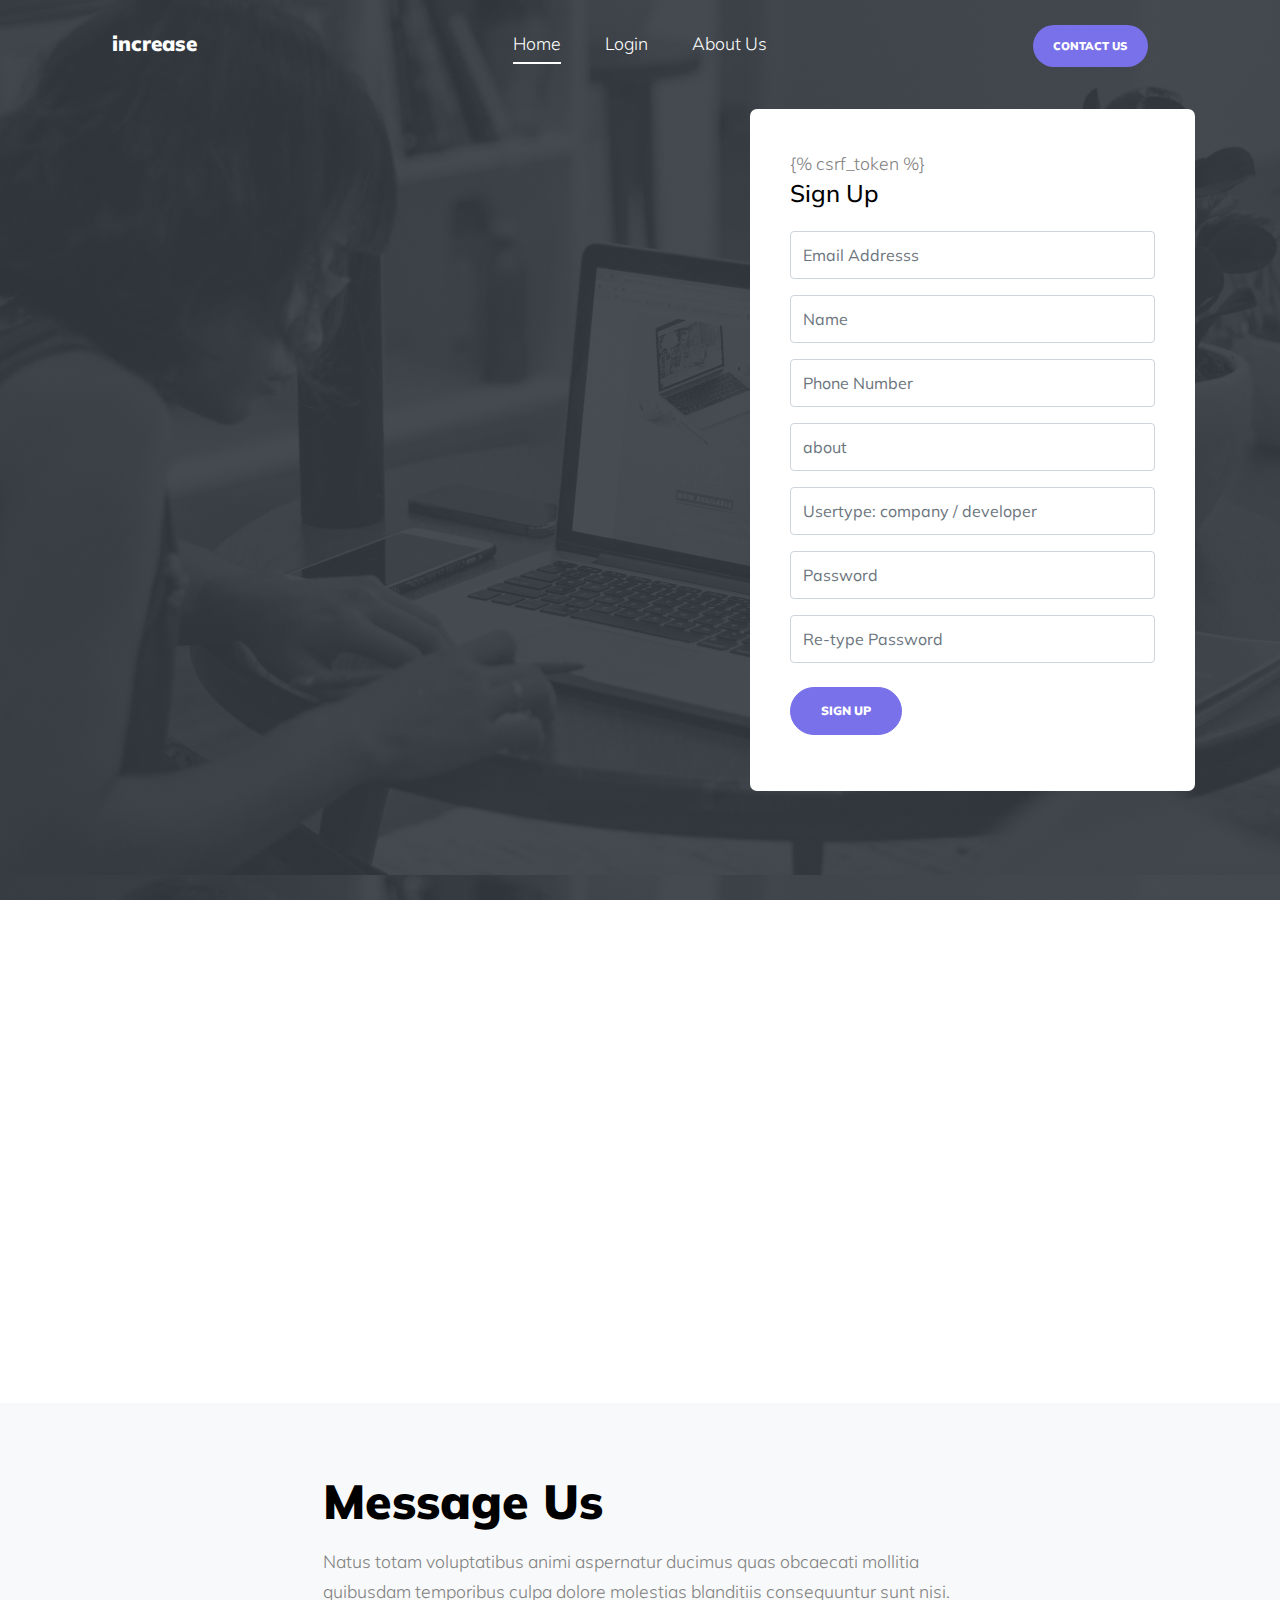
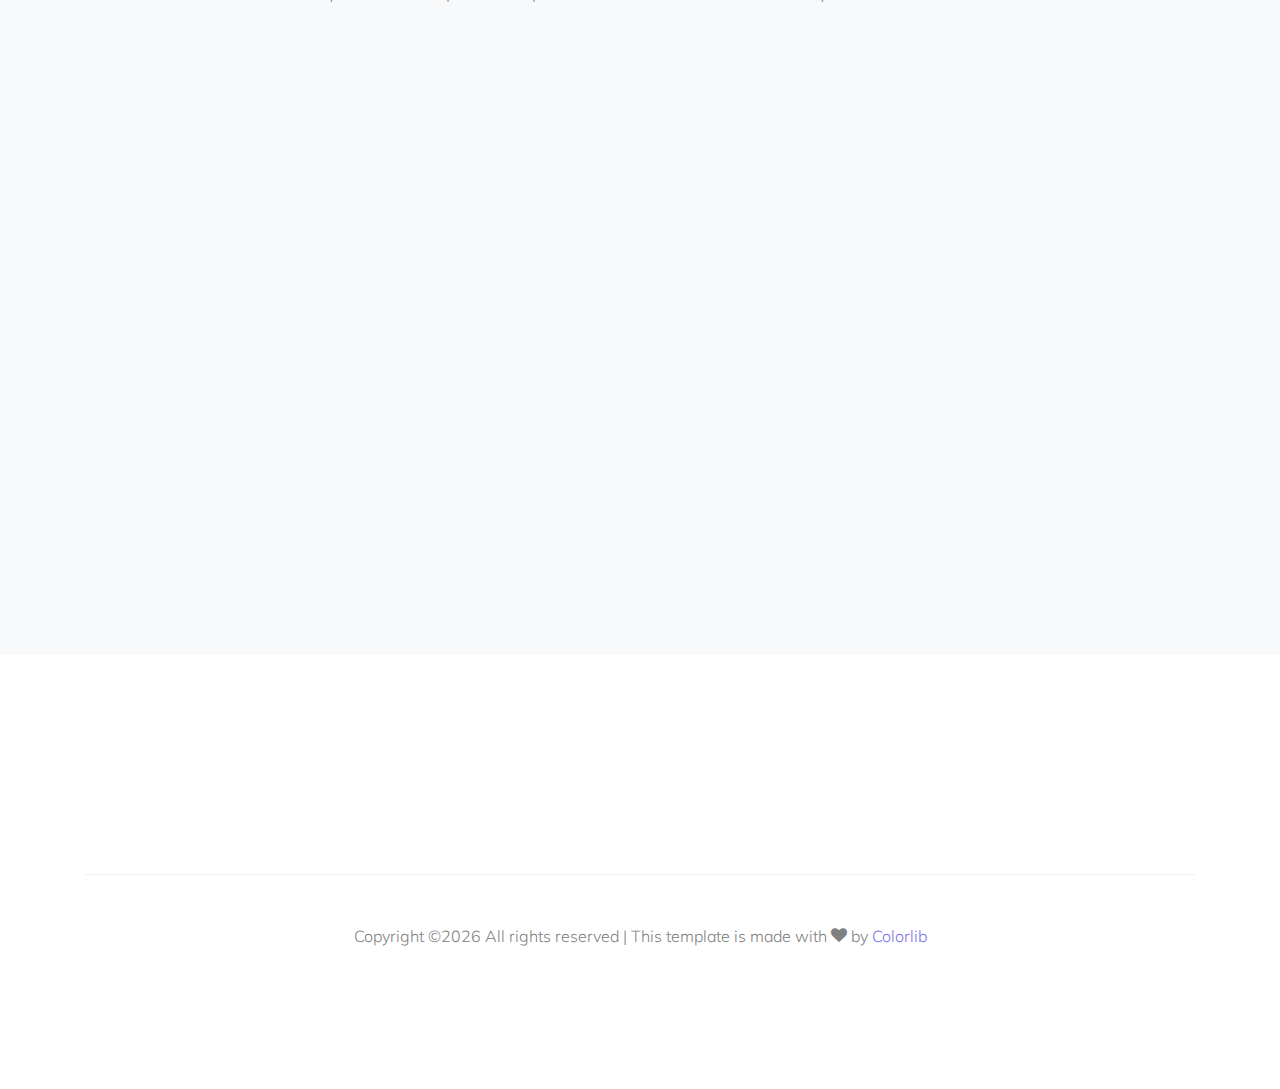
<file: app/templates/index.html>
<!DOCTYPE html>
<html lang="en">
  <head>
    <title>Home</title>
    <meta charset="utf-8">
    <meta name="viewport" content="width=device-width, initial-scale=1, shrink-to-fit=no">
    <link href="https://fonts.googleapis.com/css?family=Muli:300,400,700,900" rel="stylesheet">
    <link rel="stylesheet" href="../static/fonts/icomoon/style.css">
    <link rel="stylesheet" href="../static/css/bootstrap.min.css">
    <link rel="stylesheet" href="../static/css/jquery-ui.css">
    <link rel="stylesheet" href="../static/css/owl.carousel.min.css">
    <link rel="stylesheet" href="../static/css/owl.theme.default.min.css">
    <link rel="stylesheet" href="../static/css/owl.theme.default.min.css">
    <link rel="stylesheet" href="../static/css/jquery.fancybox.min.css">
    <link rel="stylesheet" href="../static/css/bootstrap-datepicker.css">
    <link rel="stylesheet" href="../static/fonts/flaticon/font/flaticon.css">
    <link rel="stylesheet" href="../static/css/aos.css">
    <link rel="stylesheet" href="../static/css/style.css">
  </head>
  <body data-spy="scroll" data-target=".site-navbar-target" data-offset="300">
  
  <div class="site-wrap">

    <div class="site-mobile-menu site-navbar-target">
      <div class="site-mobile-menu-header">
        <div class="site-mobile-menu-close mt-3">
          <span class="icon-close2 js-menu-toggle"></span>
        </div>
      </div>
      <div class="site-mobile-menu-body"></div>
    </div>
   
    
    <header class="site-navbar py-4 js-sticky-header site-navbar-target" role="banner">
      
      <div class="container-fluid">
        <div class="d-flex align-items-center">
          <div class="site-logo mr-auto w-25"><a href="../index">increase</a></div>

          <div class="mx-auto text-center">
            <nav class="site-navigation position-relative text-right" role="navigation">
              <ul class="site-menu main-menu js-clone-nav mx-auto d-none d-lg-block  m-0 p-0">
                <li><a href="#home-section" class="nav-link">Home</a></li>
                <li><a href="../login" class="nav-link">Login</a></li>
                <li><a href="#about-section" class="nav-link">About Us</a></li>
              </ul>
            </nav>
          </div>

          <div class="ml-auto w-25">
            <nav class="site-navigation position-relative text-right" role="navigation">
              <ul class="site-menu main-menu site-menu-dark js-clone-nav mr-auto d-none d-lg-block m-0 p-0">
                <li class="cta"><a href="#contact-section" class="nav-link"><span>Contact Us</span></a></li>
              </ul>
            </nav>
            <a href="#" class="d-inline-block d-lg-none site-menu-toggle js-menu-toggle text-black float-right"><span class="icon-menu h3"></span></a>
          </div>
        </div>
      </div>
      
    </header>

    <div class="intro-section" id="home-section">
      
      <div class="slide-1" style="background-image: url('../static/images/hero_1.jpg');" data-stellar-background-ratio="0.5">
        <div class="container">
          <div class="row align-items-center">
            <div class="col-12">
              <div class="row align-items-center">

                <div class="col-lg-5 ml-auto" data-aos="fade-up" data-aos-delay="500">
                  <form action="../signup/" method="post" class="form-box">
                    {% csrf_token %}
                    <h3 class="h4 text-black mb-4">Sign Up</h3>
                    <div class="form-group">
                      <input type="text" class="form-control" placeholder="Email Addresss" name="T1">
                    </div>
                    <div class="form-group">
                      <input type="text" class="form-control" placeholder="Name" name="T2">
                    </div>
                    <div class="form-group">
                      <input type="text" class="form-control" placeholder="Phone Number" name="T3">
                    </div>
                    <div class="form-group">
                      <input type="text" class="form-control" placeholder="about" name="T4">
                    </div>
                    <div class="form-group">
                      <input type="text" class="form-control" placeholder="Usertype: company / developer" name="T5">
                    </div>
                    <div class="form-group">
                      <input type="password" class="form-control" placeholder="Password" name="T6">
                    </div>
                    <div class="form-group mb-4">
                      <input type="password" class="form-control" placeholder="Re-type Password">
                    </div>
                    <div class="form-group">
                      <input type="submit" class="btn btn-primary btn-pill" value="Sign up">
                    </div>
                  </form>

                </div>
              </div>
            </div>
            
          </div>
        </div>
      </div>
    </div>

    <div class="site-section" id="about-section">
      <div class="container">
        <div class="row mb-5 justify-content-center">
          <div class="col-lg-7 text-center"  data-aos="fade-up" data-aos-delay="">
            <h2 class="section-title">About Us</h2>
            <p>This project is a social media website for companies and developers to enhance the product, softwares etc.</p>
            <p>In this project companies have access to post their products or softwares so that all the developers who have register on this social media as a developer can contribute in the project by giving their ideas.</p>
            <p>This social media is created by <a href="https://github.com/rpotter12">Rohit Potter</a></p>
          </div>
        </div>
      </div>
    </div>

    <div class="site-section bg-light" id="contact-section">
      <div class="container">
        <div class="row justify-content-center">
          <div class="col-md-7">
            <h2 class="section-title mb-3">Message Us</h2>
            <p class="mb-5">Natus totam voluptatibus animi aspernatur ducimus quas obcaecati mollitia quibusdam temporibus culpa dolore molestias blanditiis consequuntur sunt nisi.</p>
            <form method="post" data-aos="fade">
              <div class="form-group row">
                <div class="col-md-6 mb-3 mb-lg-0">
                  <input type="text" class="form-control" placeholder="First name">
                </div>
                <div class="col-md-6">
                  <input type="text" class="form-control" placeholder="Last name">
                </div>
              </div>
              <div class="form-group row">
                <div class="col-md-12">
                  <input type="text" class="form-control" placeholder="Subject">
                </div>
              </div>
              <div class="form-group row">
                <div class="col-md-12">
                  <input type="email" class="form-control" placeholder="Email">
                </div>
              </div>
              <div class="form-group row">
                <div class="col-md-12">
                  <textarea class="form-control" id="" cols="30" rows="10" placeholder="Write your message here."></textarea>
                </div>
              </div>
              <div class="form-group row">
                <div class="col-md-6">
                  <input type="submit" class="btn btn-primary py-3 px-5 btn-block btn-pill" value="Send Message">
                </div>
              </div>
            </form>
          </div>
        </div>
      </div>
    </div>
    
     
    <footer class="footer-section bg-white">
      <div class="container">
        <div class="row pt-5 mt-5 text-center">
          <div class="col-md-12">
            <div class="border-top pt-5">
            <p>
        <!-- Link back to Colorlib can't be removed. Template is licensed under CC BY 3.0. -->
        Copyright &copy;<script>document.write(new Date().getFullYear());</script> All rights reserved | This template is made with <i class="icon-heart" aria-hidden="true"></i> by <a href="https://colorlib.com" target="_blank" >Colorlib</a>
        <!-- Link back to Colorlib can't be removed. Template is licensed under CC BY 3.0. -->
      </p>
            </div>
          </div>
          
        </div>
      </div>
    </footer>

  
    
  </div> <!-- .site-wrap -->

  <script src="../static/js/jquery-3.3.1.min.js"></script>
  <script src="../static/js/jquery-migrate-3.0.1.min.js"></script>
  <script src="../static/js/jquery-ui.js"></script>
  <script src="../static/js/popper.min.js"></script>
  <script src="../static/js/bootstrap.min.js"></script>
  <script src="../static/js/owl.carousel.min.js"></script>
  <script src="../static/js/jquery.stellar.min.js"></script>
  <script src="../static/js/jquery.countdown.min.js"></script>
  <script src="../static/js/bootstrap-datepicker.min.js"></script>
  <script src="../static/js/jquery.easing.1.3.js"></script>
  <script src="../static/js/aos.js"></script>
  <script src="../static/js/jquery.fancybox.min.js"></script>
  <script src="../static/js/jquery.sticky.js"></script>

  
  <script src="../static/js/main.js"></script>
    
  </body>
</html>
</file>
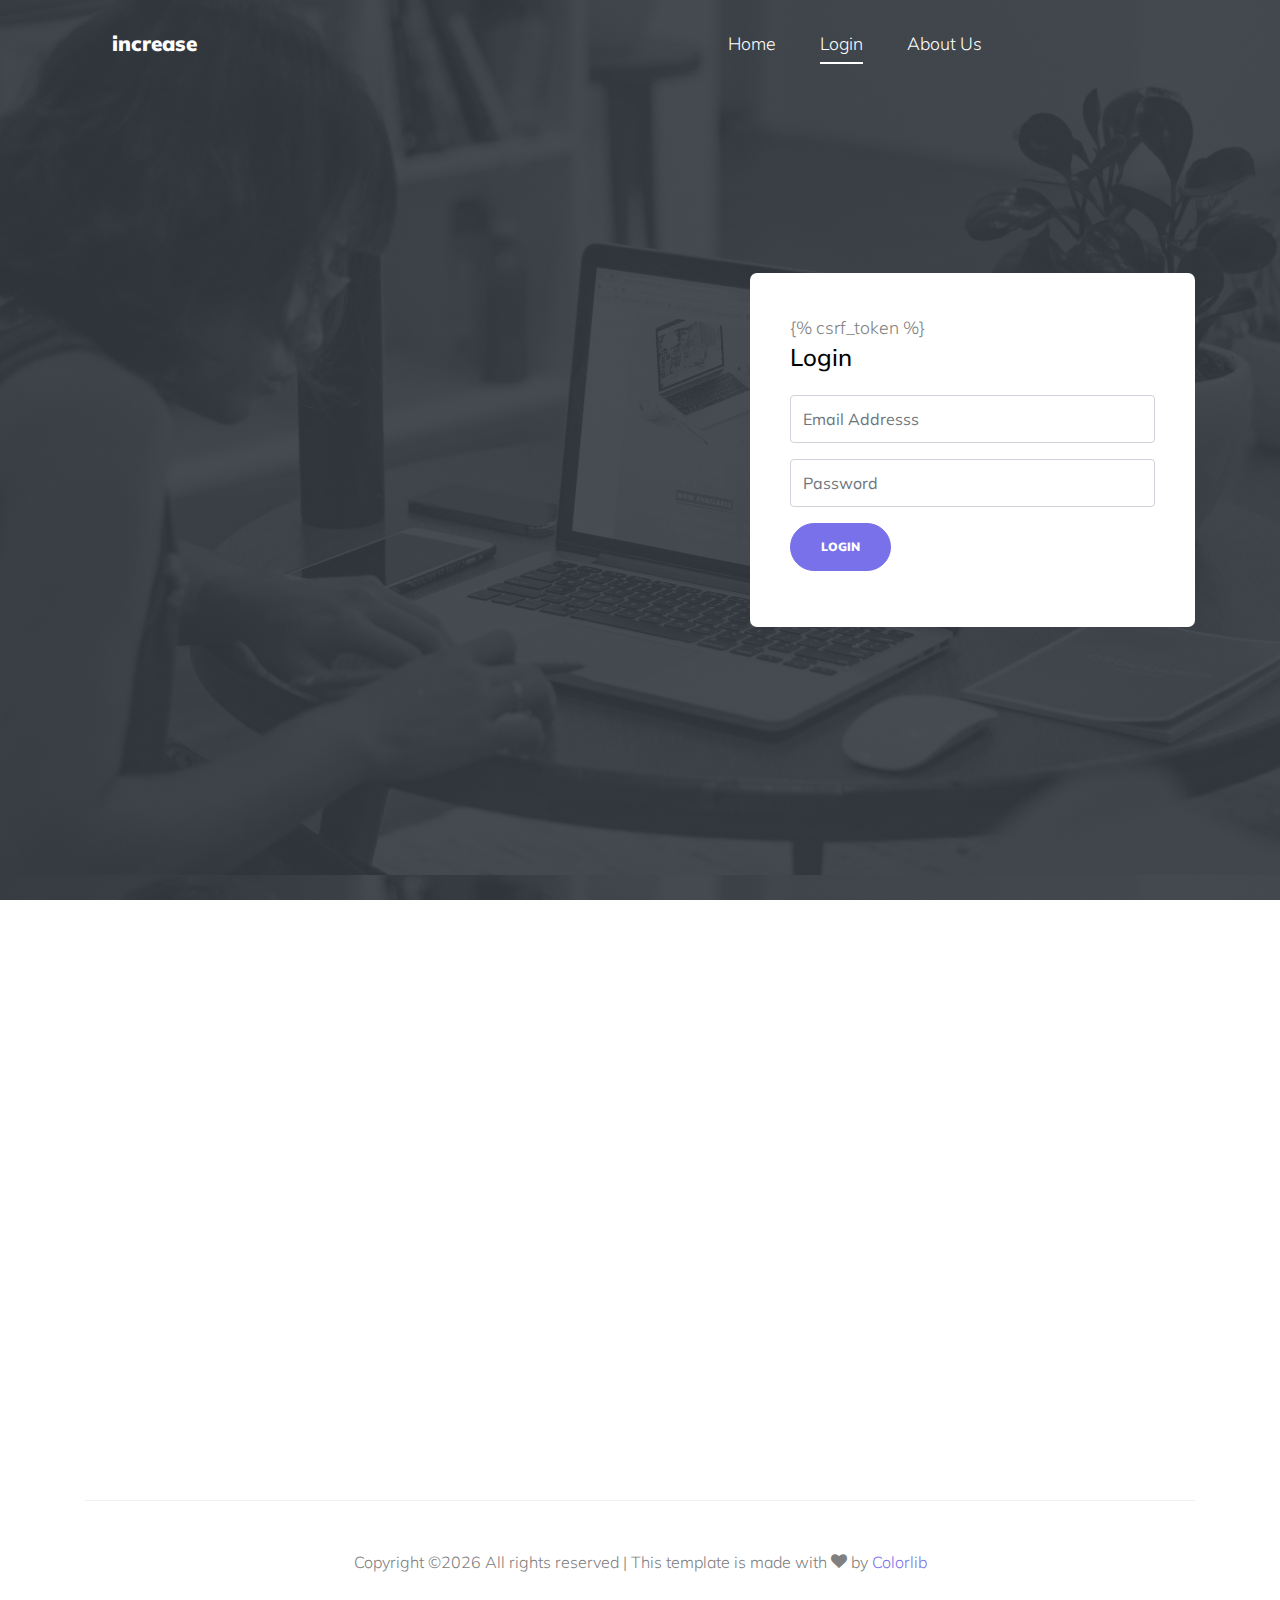
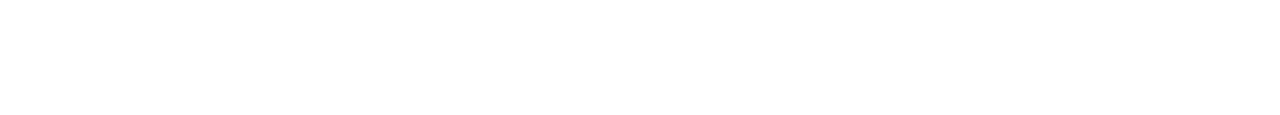
<file: app/templates/login.html>
<!DOCTYPE html>
<html lang="en">
  <head>
    <title>Login</title>
    <meta charset="utf-8">
    <meta name="viewport" content="width=device-width, initial-scale=1, shrink-to-fit=no">
    <link href="https://fonts.googleapis.com/css?family=Muli:300,400,700,900" rel="stylesheet">
    <link rel="stylesheet" href="../static/fonts/icomoon/style.css">
    <link rel="stylesheet" href="../static/css/bootstrap.min.css">
    <link rel="stylesheet" href="../static/css/jquery-ui.css">
    <link rel="stylesheet" href="../static/css/owl.carousel.min.css">
    <link rel="stylesheet" href="../static/css/owl.theme.default.min.css">
    <link rel="stylesheet" href="../static/css/owl.theme.default.min.css">
    <link rel="stylesheet" href="../static/css/jquery.fancybox.min.css">
    <link rel="stylesheet" href="../static/css/bootstrap-datepicker.css">
    <link rel="stylesheet" href="../static/fonts/flaticon/font/flaticon.css">
    <link rel="stylesheet" href="../static/css/aos.css">
    <link rel="stylesheet" href="../static/css/style.css">
  </head>
  <body data-spy="scroll" data-target=".site-navbar-target" data-offset="300">

  <div class="site-wrap">

    <div class="site-mobile-menu site-navbar-target">
      <div class="site-mobile-menu-header">
        <div class="site-mobile-menu-close mt-3">
          <span class="icon-close2 js-menu-toggle"></span>
        </div>
      </div>
      <div class="site-mobile-menu-body"></div>
    </div>


    <header class="site-navbar py-4 js-sticky-header site-navbar-target" role="banner">

      <div class="container-fluid">
        <div class="d-flex align-items-center">
          <div class="site-logo mr-auto w-25"><a href="../index">increase</a></div>
          <div class="mx-auto text-center">
            <nav class="site-navigation position-relative text-right" role="navigation">
              <ul class="site-menu main-menu js-clone-nav mx-auto d-none d-lg-block  m-0 p-0">
                <li><a href="../index" class="nav-link">Home</a></li>
                <li><a href="#home-section" class="nav-link">Login</a></li>
                <li><a href="#about-section" class="nav-link">About Us</a></li>
              </ul>
            </nav>
          </div>
        </div>
      </div>

    </header>

    <div class="intro-section" id="home-section">

      <div class="slide-1" style="background-image: url('../static/images/hero_1.jpg');" data-stellar-background-ratio="0.5">
        <div class="container">
          <div class="row align-items-center">
            <div class="col-12">
              <div class="row align-items-center">

                <div class="col-lg-5 ml-auto" data-aos="fade-up" data-aos-delay="500">
                  <form action="../logincheck/" method="post" class="form-box">
                    {% csrf_token %}
                    <h3 class="h4 text-black mb-4">Login</h3>
                    <div class="form-group">
                      <input type="text" class="form-control" placeholder="Email Addresss" name="T1">
                    </div>
                    <div class="form-group">
                      <input type="password" class="form-control" placeholder="Password" name="T2">
                    </div>
                    <div class="form-group">
                      <input type="submit" class="btn btn-primary btn-pill" value="Login">
                    </div>
                  </form>

                </div>
              </div>
            </div>

          </div>
        </div>
      </div>
    </div>

    <div class="site-section" id="about-section">
      <div class="container">
        <div class="row mb-5 justify-content-center">
          <div class="col-lg-7 text-center"  data-aos="fade-up" data-aos-delay="">
            <h2 class="section-title">About Us</h2>
            <p>Lorem ipsum dolor sit amet, consectetur adipisicing elit. Magnam repellat aut neque! Doloribus sunt non aut reiciendis, vel recusandae obcaecati hic dicta repudiandae in quas quibusdam ullam, illum sed veniam!</p>
          </div>
        </div>
      </div>
    </div>

    <footer class="footer-section bg-white">
      <div class="container">
        <div class="row pt-5 mt-5 text-center">
          <div class="col-md-12">
            <div class="border-top pt-5">
            <p>
        <!-- Link back to Colorlib can't be removed. Template is licensed under CC BY 3.0. -->
        Copyright &copy;<script>document.write(new Date().getFullYear());</script> All rights reserved | This template is made with <i class="icon-heart" aria-hidden="true"></i> by <a href="https://colorlib.com" target="_blank" >Colorlib</a>
        <!-- Link back to Colorlib can't be removed. Template is licensed under CC BY 3.0. -->
      </p>
            </div>
          </div>

        </div>
      </div>
    </footer>



  </div> <!-- .site-wrap -->

  <script src="../static/js/jquery-3.3.1.min.js"></script>
  <script src="../static/js/jquery-migrate-3.0.1.min.js"></script>
  <script src="../static/js/jquery-ui.js"></script>
  <script src="../static/js/popper.min.js"></script>
  <script src="../static/js/bootstrap.min.js"></script>
  <script src="../static/js/owl.carousel.min.js"></script>
  <script src="../static/js/jquery.stellar.min.js"></script>
  <script src="../static/js/jquery.countdown.min.js"></script>
  <script src="../static/js/bootstrap-datepicker.min.js"></script>
  <script src="../static/js/jquery.easing.1.3.js"></script>
  <script src="../static/js/aos.js"></script>
  <script src="../static/js/jquery.fancybox.min.js"></script>
  <script src="../static/js/jquery.sticky.js"></script>


  <script src="../static/js/main.js"></script>
    
  </body>
</html>
</file>
<file: app/static/fonts/icomoon/style.css>
@font-face {
  font-family: 'icomoon';
  src:  url('fonts/icomoon.eot?10si43');
  src:  url('fonts/icomoon.eot?10si43#iefix') format('embedded-opentype'),
    url('fonts/icomoon.ttf?10si43') format('truetype'),
    url('fonts/icomoon.woff?10si43') format('woff'),
    url('fonts/icomoon.svg?10si43#icomoon') format('svg');
  font-weight: normal;
  font-style: normal;
}

[class^="icon-"], [class*=" icon-"] {
  /* use !important to prevent issues with browser extensions that change fonts */
  font-family: 'icomoon' !important;
  speak: none;
  font-style: normal;
  font-weight: normal;
  font-variant: normal;
  text-transform: none;
  line-height: 1;

  /* Better Font Rendering =========== */
  -webkit-font-smoothing: antialiased;
  -moz-osx-font-smoothing: grayscale;
}

.icon-asterisk:before {
  content: "\f069";
}
.icon-plus:before {
  content: "\f067";
}
.icon-question:before {
  content: "\f128";
}
.icon-minus:before {
  content: "\f068";
}
.icon-glass:before {
  content: "\f000";
}
.icon-music:before {
  content: "\f001";
}
.icon-search:before {
  content: "\f002";
}
.icon-envelope-o:before {
  content: "\f003";
}
.icon-heart:before {
  content: "\f004";
}
.icon-star:before {
  content: "\f005";
}
.icon-star-o:before {
  content: "\f006";
}
.icon-user:before {
  content: "\f007";
}
.icon-film:before {
  content: "\f008";
}
.icon-th-large:before {
  content: "\f009";
}
.icon-th:before {
  content: "\f00a";
}
.icon-th-list:before {
  content: "\f00b";
}
.icon-check:before {
  content: "\f00c";
}
.icon-close:before {
  content: "\f00d";
}
.icon-remove:before {
  content: "\f00d";
}
.icon-times:before {
  content: "\f00d";
}
.icon-search-plus:before {
  content: "\f00e";
}
.icon-search-minus:before {
  content: "\f010";
}
.icon-power-off:before {
  content: "\f011";
}
.icon-signal:before {
  content: "\f012";
}
.icon-cog:before {
  content: "\f013";
}
.icon-gear:before {
  content: "\f013";
}
.icon-trash-o:before {
  content: "\f014";
}
.icon-home:before {
  content: "\f015";
}
.icon-file-o:before {
  content: "\f016";
}
.icon-clock-o:before {
  content: "\f017";
}
.icon-road:before {
  content: "\f018";
}
.icon-download:before {
  content: "\f019";
}
.icon-arrow-circle-o-down:before {
  content: "\f01a";
}
.icon-arrow-circle-o-up:before {
  content: "\f01b";
}
.icon-inbox:before {
  content: "\f01c";
}
.icon-play-circle-o:before {
  content: "\f01d";
}
.icon-repeat:before {
  content: "\f01e";
}
.icon-rotate-right:before {
  content: "\f01e";
}
.icon-refresh:before {
  content: "\f021";
}
.icon-list-alt:before {
  content: "\f022";
}
.icon-lock:before {
  content: "\f023";
}
.icon-flag:before {
  content: "\f024";
}
.icon-headphones:before {
  content: "\f025";
}
.icon-volume-off:before {
  content: "\f026";
}
.icon-volume-down:before {
  content: "\f027";
}
.icon-volume-up:before {
  content: "\f028";
}
.icon-qrcode:before {
  content: "\f029";
}
.icon-barcode:before {
  content: "\f02a";
}
.icon-tag:before {
  content: "\f02b";
}
.icon-tags:before {
  content: "\f02c";
}
.icon-book:before {
  content: "\f02d";
}
.icon-bookmark:before {
  content: "\f02e";
}
.icon-print:before {
  content: "\f02f";
}
.icon-camera:before {
  content: "\f030";
}
.icon-font:before {
  content: "\f031";
}
.icon-bold:before {
  content: "\f032";
}
.icon-italic:before {
  content: "\f033";
}
.icon-text-height:before {
  content: "\f034";
}
.icon-text-width:before {
  content: "\f035";
}
.icon-align-left:before {
  content: "\f036";
}
.icon-align-center:before {
  content: "\f037";
}
.icon-align-right:before {
  content: "\f038";
}
.icon-align-justify:before {
  content: "\f039";
}
.icon-list:before {
  content: "\f03a";
}
.icon-dedent:before {
  content: "\f03b";
}
.icon-outdent:before {
  content: "\f03b";
}
.icon-indent:before {
  content: "\f03c";
}
.icon-video-camera:before {
  content: "\f03d";
}
.icon-image:before {
  content: "\f03e";
}
.icon-photo:before {
  content: "\f03e";
}
.icon-picture-o:before {
  content: "\f03e";
}
.icon-pencil:before {
  content: "\f040";
}
.icon-map-marker:before {
  content: "\f041";
}
.icon-adjust:before {
  content: "\f042";
}
.icon-tint:before {
  content: "\f043";
}
.icon-edit:before {
  content: "\f044";
}
.icon-pencil-square-o:before {
  content: "\f044";
}
.icon-share-square-o:before {
  content: "\f045";
}
.icon-check-square-o:before {
  content: "\f046";
}
.icon-arrows:before {
  content: "\f047";
}
.icon-step-backward:before {
  content: "\f048";
}
.icon-fast-backward:before {
  content: "\f049";
}
.icon-backward:before {
  content: "\f04a";
}
.icon-play:before {
  content: "\f04b";
}
.icon-pause:before {
  content: "\f04c";
}
.icon-stop:before {
  content: "\f04d";
}
.icon-forward:before {
  content: "\f04e";
}
.icon-fast-forward:before {
  content: "\f050";
}
.icon-step-forward:before {
  content: "\f051";
}
.icon-eject:before {
  content: "\f052";
}
.icon-chevron-left:before {
  content: "\f053";
}
.icon-chevron-right:before {
  content: "\f054";
}
.icon-plus-circle:before {
  content: "\f055";
}
.icon-minus-circle:before {
  content: "\f056";
}
.icon-times-circle:before {
  content: "\f057";
}
.icon-check-circle:before {
  content: "\f058";
}
.icon-question-circle:before {
  content: "\f059";
}
.icon-info-circle:before {
  content: "\f05a";
}
.icon-crosshairs:before {
  content: "\f05b";
}
.icon-times-circle-o:before {
  content: "\f05c";
}
.icon-check-circle-o:before {
  content: "\f05d";
}
.icon-ban:before {
  content: "\f05e";
}
.icon-arrow-left:before {
  content: "\f060";
}
.icon-arrow-right:before {
  content: "\f061";
}
.icon-arrow-up:before {
  content: "\f062";
}
.icon-arrow-down:before {
  content: "\f063";
}
.icon-mail-forward:before {
  content: "\f064";
}
.icon-share:before {
  content: "\f064";
}
.icon-expand:before {
  content: "\f065";
}
.icon-compress:before {
  content: "\f066";
}
.icon-exclamation-circle:before {
  content: "\f06a";
}
.icon-gift:before {
  content: "\f06b";
}
.icon-leaf:before {
  content: "\f06c";
}
.icon-fire:before {
  content: "\f06d";
}
.icon-eye:before {
  content: "\f06e";
}
.icon-eye-slash:before {
  content: "\f070";
}
.icon-exclamation-triangle:before {
  content: "\f071";
}
.icon-warning:before {
  content: "\f071";
}
.icon-plane:before {
  content: "\f072";
}
.icon-calendar:before {
  content: "\f073";
}
.icon-random:before {
  content: "\f074";
}
.icon-comment:before {
  content: "\f075";
}
.icon-magnet:before {
  content: "\f076";
}
.icon-chevron-up:before {
  content: "\f077";
}
.icon-chevron-down:before {
  content: "\f078";
}
.icon-retweet:before {
  content: "\f079";
}
.icon-shopping-cart:before {
  content: "\f07a";
}
.icon-folder:before {
  content: "\f07b";
}
.icon-folder-open:before {
  content: "\f07c";
}
.icon-arrows-v:before {
  content: "\f07d";
}
.icon-arrows-h:before {
  content: "\f07e";
}
.icon-bar-chart:before {
  content: "\f080";
}
.icon-bar-chart-o:before {
  content: "\f080";
}
.icon-twitter-square:before {
  content: "\f081";
}
.icon-facebook-square:before {
  content: "\f082";
}
.icon-camera-retro:before {
  content: "\f083";
}
.icon-key:before {
  content: "\f084";
}
.icon-cogs:before {
  content: "\f085";
}
.icon-gears:before {
  content: "\f085";
}
.icon-comments:before {
  content: "\f086";
}
.icon-thumbs-o-up:before {
  content: "\f087";
}
.icon-thumbs-o-down:before {
  content: "\f088";
}
.icon-star-half:before {
  content: "\f089";
}
.icon-heart-o:before {
  content: "\f08a";
}
.icon-sign-out:before {
  content: "\f08b";
}
.icon-linkedin-square:before {
  content: "\f08c";
}
.icon-thumb-tack:before {
  content: "\f08d";
}
.icon-external-link:before {
  content: "\f08e";
}
.icon-sign-in:before {
  content: "\f090";
}
.icon-trophy:before {
  content: "\f091";
}
.icon-github-square:before {
  content: "\f092";
}
.icon-upload:before {
  content: "\f093";
}
.icon-lemon-o:before {
  content: "\f094";
}
.icon-phone:before {
  content: "\f095";
}
.icon-square-o:before {
  content: "\f096";
}
.icon-bookmark-o:before {
  content: "\f097";
}
.icon-phone-square:before {
  content: "\f098";
}
.icon-twitter:before {
  content: "\f099";
}
.icon-facebook:before {
  content: "\f09a";
}
.icon-facebook-f:before {
  content: "\f09a";
}
.icon-github:before {
  content: "\f09b";
}
.icon-unlock:before {
  content: "\f09c";
}
.icon-credit-card:before {
  content: "\f09d";
}
.icon-feed:before {
  content: "\f09e";
}
.icon-rss:before {
  content: "\f09e";
}
.icon-hdd-o:before {
  content: "\f0a0";
}
.icon-bullhorn:before {
  content: "\f0a1";
}
.icon-bell-o:before {
  content: "\f0a2";
}
.icon-certificate:before {
  content: "\f0a3";
}
.icon-hand-o-right:before {
  content: "\f0a4";
}
.icon-hand-o-left:before {
  content: "\f0a5";
}
.icon-hand-o-up:before {
  content: "\f0a6";
}
.icon-hand-o-down:before {
  content: "\f0a7";
}
.icon-arrow-circle-left:before {
  content: "\f0a8";
}
.icon-arrow-circle-right:before {
  content: "\f0a9";
}
.icon-arrow-circle-up:before {
  content: "\f0aa";
}
.icon-arrow-circle-down:before {
  content: "\f0ab";
}
.icon-globe:before {
  content: "\f0ac";
}
.icon-wrench:before {
  content: "\f0ad";
}
.icon-tasks:before {
  content: "\f0ae";
}
.icon-filter:before {
  content: "\f0b0";
}
.icon-briefcase:before {
  content: "\f0b1";
}
.icon-arrows-alt:before {
  content: "\f0b2";
}
.icon-group:before {
  content: "\f0c0";
}
.icon-users:before {
  content: "\f0c0";
}
.icon-chain:before {
  content: "\f0c1";
}
.icon-link:before {
  content: "\f0c1";
}
.icon-cloud:before {
  content: "\f0c2";
}
.icon-flask:before {
  content: "\f0c3";
}
.icon-cut:before {
  content: "\f0c4";
}
.icon-scissors:before {
  content: "\f0c4";
}
.icon-copy:before {
  content: "\f0c5";
}
.icon-files-o:before {
  content: "\f0c5";
}
.icon-paperclip:before {
  content: "\f0c6";
}
.icon-floppy-o:before {
  content: "\f0c7";
}
.icon-save:before {
  content: "\f0c7";
}
.icon-square:before {
  content: "\f0c8";
}
.icon-bars:before {
  content: "\f0c9";
}
.icon-navicon:before {
  content: "\f0c9";
}
.icon-reorder:before {
  content: "\f0c9";
}
.icon-list-ul:before {
  content: "\f0ca";
}
.icon-list-ol:before {
  content: "\f0cb";
}
.icon-strikethrough:before {
  content: "\f0cc";
}
.icon-underline:before {
  content: "\f0cd";
}
.icon-table:before {
  content: "\f0ce";
}
.icon-magic:before {
  content: "\f0d0";
}
.icon-truck:before {
  content: "\f0d1";
}
.icon-pinterest:before {
  content: "\f0d2";
}
.icon-pinterest-square:before {
  content: "\f0d3";
}
.icon-google-plus-square:before {
  content: "\f0d4";
}
.icon-google-plus:before {
  content: "\f0d5";
}
.icon-money:before {
  content: "\f0d6";
}
.icon-caret-down:before {
  content: "\f0d7";
}
.icon-caret-up:before {
  content: "\f0d8";
}
.icon-caret-left:before {
  content: "\f0d9";
}
.icon-caret-right:before {
  content: "\f0da";
}
.icon-columns:before {
  content: "\f0db";
}
.icon-sort:before {
  content: "\f0dc";
}
.icon-unsorted:before {
  content: "\f0dc";
}
.icon-sort-desc:before {
  content: "\f0dd";
}
.icon-sort-down:before {
  content: "\f0dd";
}
.icon-sort-asc:before {
  content: "\f0de";
}
.icon-sort-up:before {
  content: "\f0de";
}
.icon-envelope:before {
  content: "\f0e0";
}
.icon-linkedin:before {
  content: "\f0e1";
}
.icon-rotate-left:before {
  content: "\f0e2";
}
.icon-undo:before {
  content: "\f0e2";
}
.icon-gavel:before {
  content: "\f0e3";
}
.icon-legal:before {
  content: "\f0e3";
}
.icon-dashboard:before {
  content: "\f0e4";
}
.icon-tachometer:before {
  content: "\f0e4";
}
.icon-comment-o:before {
  content: "\f0e5";
}
.icon-comments-o:before {
  content: "\f0e6";
}
.icon-bolt:before {
  content: "\f0e7";
}
.icon-flash:before {
  content: "\f0e7";
}
.icon-sitemap:before {
  content: "\f0e8";
}
.icon-umbrella:before {
  content: "\f0e9";
}
.icon-clipboard:before {
  content: "\f0ea";
}
.icon-paste:before {
  content: "\f0ea";
}
.icon-lightbulb-o:before {
  content: "\f0eb";
}
.icon-exchange:before {
  content: "\f0ec";
}
.icon-cloud-download:before {
  content: "\f0ed";
}
.icon-cloud-upload:before {
  content: "\f0ee";
}
.icon-user-md:before {
  content: "\f0f0";
}
.icon-stethoscope:before {
  content: "\f0f1";
}
.icon-suitcase:before {
  content: "\f0f2";
}
.icon-bell:before {
  content: "\f0f3";
}
.icon-coffee:before {
  content: "\f0f4";
}
.icon-cutlery:before {
  content: "\f0f5";
}
.icon-file-text-o:before {
  content: "\f0f6";
}
.icon-building-o:before {
  content: "\f0f7";
}
.icon-hospital-o:before {
  content: "\f0f8";
}
.icon-ambulance:before {
  content: "\f0f9";
}
.icon-medkit:before {
  content: "\f0fa";
}
.icon-fighter-jet:before {
  content: "\f0fb";
}
.icon-beer:before {
  content: "\f0fc";
}
.icon-h-square:before {
  content: "\f0fd";
}
.icon-plus-square:before {
  content: "\f0fe";
}
.icon-angle-double-left:before {
  content: "\f100";
}
.icon-angle-double-right:before {
  content: "\f101";
}
.icon-angle-double-up:before {
  content: "\f102";
}
.icon-angle-double-down:before {
  content: "\f103";
}
.icon-angle-left:before {
  content: "\f104";
}
.icon-angle-right:before {
  content: "\f105";
}
.icon-angle-up:before {
  content: "\f106";
}
.icon-angle-down:before {
  content: "\f107";
}
.icon-desktop:before {
  content: "\f108";
}
.icon-laptop:before {
  content: "\f109";
}
.icon-tablet:before {
  content: "\f10a";
}
.icon-mobile:before {
  content: "\f10b";
}
.icon-mobile-phone:before {
  content: "\f10b";
}
.icon-circle-o:before {
  content: "\f10c";
}
.icon-quote-left:before {
  content: "\f10d";
}
.icon-quote-right:before {
  content: "\f10e";
}
.icon-spinner:before {
  content: "\f110";
}
.icon-circle:before {
  content: "\f111";
}
.icon-mail-reply:before {
  content: "\f112";
}
.icon-reply:before {
  content: "\f112";
}
.icon-github-alt:before {
  content: "\f113";
}
.icon-folder-o:before {
  content: "\f114";
}
.icon-folder-open-o:before {
  content: "\f115";
}
.icon-smile-o:before {
  content: "\f118";
}
.icon-frown-o:before {
  content: "\f119";
}
.icon-meh-o:before {
  content: "\f11a";
}
.icon-gamepad:before {
  content: "\f11b";
}
.icon-keyboard-o:before {
  content: "\f11c";
}
.icon-flag-o:before {
  content: "\f11d";
}
.icon-flag-checkered:before {
  content: "\f11e";
}
.icon-terminal:before {
  content: "\f120";
}
.icon-code:before {
  content: "\f121";
}
.icon-mail-reply-all:before {
  content: "\f122";
}
.icon-reply-all:before {
  content: "\f122";
}
.icon-star-half-empty:before {
  content: "\f123";
}
.icon-star-half-full:before {
  content: "\f123";
}
.icon-star-half-o:before {
  content: "\f123";
}
.icon-location-arrow:before {
  content: "\f124";
}
.icon-crop:before {
  content: "\f125";
}
.icon-code-fork:before {
  content: "\f126";
}
.icon-chain-broken:before {
  content: "\f127";
}
.icon-unlink:before {
  content: "\f127";
}
.icon-info:before {
  content: "\f129";
}
.icon-exclamation:before {
  content: "\f12a";
}
.icon-superscript:before {
  content: "\f12b";
}
.icon-subscript:before {
  content: "\f12c";
}
.icon-eraser:before {
  content: "\f12d";
}
.icon-puzzle-piece:before {
  content: "\f12e";
}
.icon-microphone:before {
  content: "\f130";
}
.icon-microphone-slash:before {
  content: "\f131";
}
.icon-shield:before {
  content: "\f132";
}
.icon-calendar-o:before {
  content: "\f133";
}
.icon-fire-extinguisher:before {
  content: "\f134";
}
.icon-rocket:before {
  content: "\f135";
}
.icon-maxcdn:before {
  content: "\f136";
}
.icon-chevron-circle-left:before {
  content: "\f137";
}
.icon-chevron-circle-right:before {
  content: "\f138";
}
.icon-chevron-circle-up:before {
  content: "\f139";
}
.icon-chevron-circle-down:before {
  content: "\f13a";
}
.icon-html5:before {
  content: "\f13b";
}
.icon-css3:before {
  content: "\f13c";
}
.icon-anchor:before {
  content: "\f13d";
}
.icon-unlock-alt:before {
  content: "\f13e";
}
.icon-bullseye:before {
  content: "\f140";
}
.icon-ellipsis-h:before {
  content: "\f141";
}
.icon-ellipsis-v:before {
  content: "\f142";
}
.icon-rss-square:before {
  content: "\f143";
}
.icon-play-circle:before {
  content: "\f144";
}
.icon-ticket:before {
  content: "\f145";
}
.icon-minus-square:before {
  content: "\f146";
}
.icon-minus-square-o:before {
  content: "\f147";
}
.icon-level-up:before {
  content: "\f148";
}
.icon-level-down:before {
  content: "\f149";
}
.icon-check-square:before {
  content: "\f14a";
}
.icon-pencil-square:before {
  content: "\f14b";
}
.icon-external-link-square:before {
  content: "\f14c";
}
.icon-share-square:before {
  content: "\f14d";
}
.icon-compass:before {
  content: "\f14e";
}
.icon-caret-square-o-down:before {
  content: "\f150";
}
.icon-toggle-down:before {
  content: "\f150";
}
.icon-caret-square-o-up:before {
  content: "\f151";
}
.icon-toggle-up:before {
  content: "\f151";
}
.icon-caret-square-o-right:before {
  content: "\f152";
}
.icon-toggle-right:before {
  content: "\f152";
}
.icon-eur:before {
  content: "\f153";
}
.icon-euro:before {
  content: "\f153";
}
.icon-gbp:before {
  content: "\f154";
}
.icon-dollar:before {
  content: "\f155";
}
.icon-usd:before {
  content: "\f155";
}
.icon-inr:before {
  content: "\f156";
}
.icon-rupee:before {
  content: "\f156";
}
.icon-cny:before {
  content: "\f157";
}
.icon-jpy:before {
  content: "\f157";
}
.icon-rmb:before {
  content: "\f157";
}
.icon-yen:before {
  content: "\f157";
}
.icon-rouble:before {
  content: "\f158";
}
.icon-rub:before {
  content: "\f158";
}
.icon-ruble:before {
  content: "\f158";
}
.icon-krw:before {
  content: "\f159";
}
.icon-won:before {
  content: "\f159";
}
.icon-bitcoin:before {
  content: "\f15a";
}
.icon-btc:before {
  content: "\f15a";
}
.icon-file:before {
  content: "\f15b";
}
.icon-file-text:before {
  content: "\f15c";
}
.icon-sort-alpha-asc:before {
  content: "\f15d";
}
.icon-sort-alpha-desc:before {
  content: "\f15e";
}
.icon-sort-amount-asc:before {
  content: "\f160";
}
.icon-sort-amount-desc:before {
  content: "\f161";
}
.icon-sort-numeric-asc:before {
  content: "\f162";
}
.icon-sort-numeric-desc:before {
  content: "\f163";
}
.icon-thumbs-up:before {
  content: "\f164";
}
.icon-thumbs-down:before {
  content: "\f165";
}
.icon-youtube-square:before {
  content: "\f166";
}
.icon-youtube:before {
  content: "\f167";
}
.icon-xing:before {
  content: "\f168";
}
.icon-xing-square:before {
  content: "\f169";
}
.icon-youtube-play:before {
  content: "\f16a";
}
.icon-dropbox:before {
  content: "\f16b";
}
.icon-stack-overflow:before {
  content: "\f16c";
}
.icon-instagram:before {
  content: "\f16d";
}
.icon-flickr:before {
  content: "\f16e";
}
.icon-adn:before {
  content: "\f170";
}
.icon-bitbucket:before {
  content: "\f171";
}
.icon-bitbucket-square:before {
  content: "\f172";
}
.icon-tumblr:before {
  content: "\f173";
}
.icon-tumblr-square:before {
  content: "\f174";
}
.icon-long-arrow-down:before {
  content: "\f175";
}
.icon-long-arrow-up:before {
  content: "\f176";
}
.icon-long-arrow-left:before {
  content: "\f177";
}
.icon-long-arrow-right:before {
  content: "\f178";
}
.icon-apple:before {
  content: "\f179";
}
.icon-windows:before {
  content: "\f17a";
}
.icon-android:before {
  content: "\f17b";
}
.icon-linux:before {
  content: "\f17c";
}
.icon-dribbble:before {
  content: "\f17d";
}
.icon-skype:before {
  content: "\f17e";
}
.icon-foursquare:before {
  content: "\f180";
}
.icon-trello:before {
  content: "\f181";
}
.icon-female:before {
  content: "\f182";
}
.icon-male:before {
  content: "\f183";
}
.icon-gittip:before {
  content: "\f184";
}
.icon-gratipay:before {
  content: "\f184";
}
.icon-sun-o:before {
  content: "\f185";
}
.icon-moon-o:before {
  content: "\f186";
}
.icon-archive:before {
  content: "\f187";
}
.icon-bug:before {
  content: "\f188";
}
.icon-vk:before {
  content: "\f189";
}
.icon-weibo:before {
  content: "\f18a";
}
.icon-renren:before {
  content: "\f18b";
}
.icon-pagelines:before {
  content: "\f18c";
}
.icon-stack-exchange:before {
  content: "\f18d";
}
.icon-arrow-circle-o-right:before {
  content: "\f18e";
}
.icon-arrow-circle-o-left:before {
  content: "\f190";
}
.icon-caret-square-o-left:before {
  content: "\f191";
}
.icon-toggle-left:before {
  content: "\f191";
}
.icon-dot-circle-o:before {
  content: "\f192";
}
.icon-wheelchair:before {
  content: "\f193";
}
.icon-vimeo-square:before {
  content: "\f194";
}
.icon-try:before {
  content: "\f195";
}
.icon-turkish-lira:before {
  content: "\f195";
}
.icon-plus-square-o:before {
  content: "\f196";
}
.icon-space-shuttle:before {
  content: "\f197";
}
.icon-slack:before {
  content: "\f198";
}
.icon-envelope-square:before {
  content: "\f199";
}
.icon-wordpress:before {
  content: "\f19a";
}
.icon-openid:before {
  content: "\f19b";
}
.icon-bank:before {
  content: "\f19c";
}
.icon-institution:before {
  content: "\f19c";
}
.icon-university:before {
  content: "\f19c";
}
.icon-graduation-cap:before {
  content: "\f19d";
}
.icon-mortar-board:before {
  content: "\f19d";
}
.icon-yahoo:before {
  content: "\f19e";
}
.icon-google:before {
  content: "\f1a0";
}
.icon-reddit:before {
  content: "\f1a1";
}
.icon-reddit-square:before {
  content: "\f1a2";
}
.icon-stumbleupon-circle:before {
  content: "\f1a3";
}
.icon-stumbleupon:before {
  content: "\f1a4";
}
.icon-delicious:before {
  content: "\f1a5";
}
.icon-digg:before {
  content: "\f1a6";
}
.icon-pied-piper-pp:before {
  content: "\f1a7";
}
.icon-pied-piper-alt:before {
  content: "\f1a8";
}
.icon-drupal:before {
  content: "\f1a9";
}
.icon-joomla:before {
  content: "\f1aa";
}
.icon-language:before {
  content: "\f1ab";
}
.icon-fax:before {
  content: "\f1ac";
}
.icon-building:before {
  content: "\f1ad";
}
.icon-child:before {
  content: "\f1ae";
}
.icon-paw:before {
  content: "\f1b0";
}
.icon-spoon:before {
  content: "\f1b1";
}
.icon-cube:before {
  content: "\f1b2";
}
.icon-cubes:before {
  content: "\f1b3";
}
.icon-behance:before {
  content: "\f1b4";
}
.icon-behance-square:before {
  content: "\f1b5";
}
.icon-steam:before {
  content: "\f1b6";
}
.icon-steam-square:before {
  content: "\f1b7";
}
.icon-recycle:before {
  content: "\f1b8";
}
.icon-automobile:before {
  content: "\f1b9";
}
.icon-car:before {
  content: "\f1b9";
}
.icon-cab:before {
  content: "\f1ba";
}
.icon-taxi:before {
  content: "\f1ba";
}
.icon-tree:before {
  content: "\f1bb";
}
.icon-spotify:before {
  content: "\f1bc";
}
.icon-deviantart:before {
  content: "\f1bd";
}
.icon-soundcloud:before {
  content: "\f1be";
}
.icon-database:before {
  content: "\f1c0";
}
.icon-file-pdf-o:before {
  content: "\f1c1";
}
.icon-file-word-o:before {
  content: "\f1c2";
}
.icon-file-excel-o:before {
  content: "\f1c3";
}
.icon-file-powerpoint-o:before {
  content: "\f1c4";
}
.icon-file-image-o:before {
  content: "\f1c5";
}
.icon-file-photo-o:before {
  content: "\f1c5";
}
.icon-file-picture-o:before {
  content: "\f1c5";
}
.icon-file-archive-o:before {
  content: "\f1c6";
}
.icon-file-zip-o:before {
  content: "\f1c6";
}
.icon-file-audio-o:before {
  content: "\f1c7";
}
.icon-file-sound-o:before {
  content: "\f1c7";
}
.icon-file-movie-o:before {
  content: "\f1c8";
}
.icon-file-video-o:before {
  content: "\f1c8";
}
.icon-file-code-o:before {
  content: "\f1c9";
}
.icon-vine:before {
  content: "\f1ca";
}
.icon-codepen:before {
  content: "\f1cb";
}
.icon-jsfiddle:before {
  content: "\f1cc";
}
.icon-life-bouy:before {
  content: "\f1cd";
}
.icon-life-buoy:before {
  content: "\f1cd";
}
.icon-life-ring:before {
  content: "\f1cd";
}
.icon-life-saver:before {
  content: "\f1cd";
}
.icon-support:before {
  content: "\f1cd";
}
.icon-circle-o-notch:before {
  content: "\f1ce";
}
.icon-ra:before {
  content: "\f1d0";
}
.icon-rebel:before {
  content: "\f1d0";
}
.icon-resistance:before {
  content: "\f1d0";
}
.icon-empire:before {
  content: "\f1d1";
}
.icon-ge:before {
  content: "\f1d1";
}
.icon-git-square:before {
  content: "\f1d2";
}
.icon-git:before {
  content: "\f1d3";
}
.icon-hacker-news:before {
  content: "\f1d4";
}
.icon-y-combinator-square:before {
  content: "\f1d4";
}
.icon-yc-square:before {
  content: "\f1d4";
}
.icon-tencent-weibo:before {
  content: "\f1d5";
}
.icon-qq:before {
  content: "\f1d6";
}
.icon-wechat:before {
  content: "\f1d7";
}
.icon-weixin:before {
  content: "\f1d7";
}
.icon-paper-plane:before {
  content: "\f1d8";
}
.icon-send:before {
  content: "\f1d8";
}
.icon-paper-plane-o:before {
  content: "\f1d9";
}
.icon-send-o:before {
  content: "\f1d9";
}
.icon-history:before {
  content: "\f1da";
}
.icon-circle-thin:before {
  content: "\f1db";
}
.icon-header:before {
  content: "\f1dc";
}
.icon-paragraph:before {
  content: "\f1dd";
}
.icon-sliders:before {
  content: "\f1de";
}
.icon-share-alt:before {
  content: "\f1e0";
}
.icon-share-alt-square:before {
  content: "\f1e1";
}
.icon-bomb:before {
  content: "\f1e2";
}
.icon-futbol-o:before {
  content: "\f1e3";
}
.icon-soccer-ball-o:before {
  content: "\f1e3";
}
.icon-tty:before {
  content: "\f1e4";
}
.icon-binoculars:before {
  content: "\f1e5";
}
.icon-plug:before {
  content: "\f1e6";
}
.icon-slideshare:before {
  content: "\f1e7";
}
.icon-twitch:before {
  content: "\f1e8";
}
.icon-yelp:before {
  content: "\f1e9";
}
.icon-newspaper-o:before {
  content: "\f1ea";
}
.icon-wifi:before {
  content: "\f1eb";
}
.icon-calculator:before {
  content: "\f1ec";
}
.icon-paypal:before {
  content: "\f1ed";
}
.icon-google-wallet:before {
  content: "\f1ee";
}
.icon-cc-visa:before {
  content: "\f1f0";
}
.icon-cc-mastercard:before {
  content: "\f1f1";
}
.icon-cc-discover:before {
  content: "\f1f2";
}
.icon-cc-amex:before {
  content: "\f1f3";
}
.icon-cc-paypal:before {
  content: "\f1f4";
}
.icon-cc-stripe:before {
  content: "\f1f5";
}
.icon-bell-slash:before {
  content: "\f1f6";
}
.icon-bell-slash-o:before {
  content: "\f1f7";
}
.icon-trash:before {
  content: "\f1f8";
}
.icon-copyright:before {
  content: "\f1f9";
}
.icon-at:before {
  content: "\f1fa";
}
.icon-eyedropper:before {
  content: "\f1fb";
}
.icon-paint-brush:before {
  content: "\f1fc";
}
.icon-birthday-cake:before {
  content: "\f1fd";
}
.icon-area-chart:before {
  content: "\f1fe";
}
.icon-pie-chart:before {
  content: "\f200";
}
.icon-line-chart:before {
  content: "\f201";
}
.icon-lastfm:before {
  content: "\f202";
}
.icon-lastfm-square:before {
  content: "\f203";
}
.icon-toggle-off:before {
  content: "\f204";
}
.icon-toggle-on:before {
  content: "\f205";
}
.icon-bicycle:before {
  content: "\f206";
}
.icon-bus:before {
  content: "\f207";
}
.icon-ioxhost:before {
  content: "\f208";
}
.icon-angellist:before {
  content: "\f209";
}
.icon-cc:before {
  content: "\f20a";
}
.icon-ils:before {
  content: "\f20b";
}
.icon-shekel:before {
  content: "\f20b";
}
.icon-sheqel:before {
  content: "\f20b";
}
.icon-meanpath:before {
  content: "\f20c";
}
.icon-buysellads:before {
  content: "\f20d";
}
.icon-connectdevelop:before {
  content: "\f20e";
}
.icon-dashcube:before {
  content: "\f210";
}
.icon-forumbee:before {
  content: "\f211";
}
.icon-leanpub:before {
  content: "\f212";
}
.icon-sellsy:before {
  content: "\f213";
}
.icon-shirtsinbulk:before {
  content: "\f214";
}
.icon-simplybuilt:before {
  content: "\f215";
}
.icon-skyatlas:before {
  content: "\f216";
}
.icon-cart-plus:before {
  content: "\f217";
}
.icon-cart-arrow-down:before {
  content: "\f218";
}
.icon-diamond:before {
  content: "\f219";
}
.icon-ship:before {
  content: "\f21a";
}
.icon-user-secret:before {
  content: "\f21b";
}
.icon-motorcycle:before {
  content: "\f21c";
}
.icon-street-view:before {
  content: "\f21d";
}
.icon-heartbeat:before {
  content: "\f21e";
}
.icon-venus:before {
  content: "\f221";
}
.icon-mars:before {
  content: "\f222";
}
.icon-mercury:before {
  content: "\f223";
}
.icon-intersex:before {
  content: "\f224";
}
.icon-transgender:before {
  content: "\f224";
}
.icon-transgender-alt:before {
  content: "\f225";
}
.icon-venus-double:before {
  content: "\f226";
}
.icon-mars-double:before {
  content: "\f227";
}
.icon-venus-mars:before {
  content: "\f228";
}
.icon-mars-stroke:before {
  content: "\f229";
}
.icon-mars-stroke-v:before {
  content: "\f22a";
}
.icon-mars-stroke-h:before {
  content: "\f22b";
}
.icon-neuter:before {
  content: "\f22c";
}
.icon-genderless:before {
  content: "\f22d";
}
.icon-facebook-official:before {
  content: "\f230";
}
.icon-pinterest-p:before {
  content: "\f231";
}
.icon-whatsapp:before {
  content: "\f232";
}
.icon-server:before {
  content: "\f233";
}
.icon-user-plus:before {
  content: "\f234";
}
.icon-user-times:before {
  content: "\f235";
}
.icon-bed:before {
  content: "\f236";
}
.icon-hotel:before {
  content: "\f236";
}
.icon-viacoin:before {
  content: "\f237";
}
.icon-train:before {
  content: "\f238";
}
.icon-subway:before {
  content: "\f239";
}
.icon-medium:before {
  content: "\f23a";
}
.icon-y-combinator:before {
  content: "\f23b";
}
.icon-yc:before {
  content: "\f23b";
}
.icon-optin-monster:before {
  content: "\f23c";
}
.icon-opencart:before {
  content: "\f23d";
}
.icon-expeditedssl:before {
  content: "\f23e";
}
.icon-battery:before {
  content: "\f240";
}
.icon-battery-4:before {
  content: "\f240";
}
.icon-battery-full:before {
  content: "\f240";
}
.icon-battery-3:before {
  content: "\f241";
}
.icon-battery-three-quarters:before {
  content: "\f241";
}
.icon-battery-2:before {
  content: "\f242";
}
.icon-battery-half:before {
  content: "\f242";
}
.icon-battery-1:before {
  content: "\f243";
}
.icon-battery-quarter:before {
  content: "\f243";
}
.icon-battery-0:before {
  content: "\f244";
}
.icon-battery-empty:before {
  content: "\f244";
}
.icon-mouse-pointer:before {
  content: "\f245";
}
.icon-i-cursor:before {
  content: "\f246";
}
.icon-object-group:before {
  content: "\f247";
}
.icon-object-ungroup:before {
  content: "\f248";
}
.icon-sticky-note:before {
  content: "\f249";
}
.icon-sticky-note-o:before {
  content: "\f24a";
}
.icon-cc-jcb:before {
  content: "\f24b";
}
.icon-cc-diners-club:before {
  content: "\f24c";
}
.icon-clone:before {
  content: "\f24d";
}
.icon-balance-scale:before {
  content: "\f24e";
}
.icon-hourglass-o:before {
  content: "\f250";
}
.icon-hourglass-1:before {
  content: "\f251";
}
.icon-hourglass-start:before {
  content: "\f251";
}
.icon-hourglass-2:before {
  content: "\f252";
}
.icon-hourglass-half:before {
  content: "\f252";
}
.icon-hourglass-3:before {
  content: "\f253";
}
.icon-hourglass-end:before {
  content: "\f253";
}
.icon-hourglass:before {
  content: "\f254";
}
.icon-hand-grab-o:before {
  content: "\f255";
}
.icon-hand-rock-o:before {
  content: "\f255";
}
.icon-hand-paper-o:before {
  content: "\f256";
}
.icon-hand-stop-o:before {
  content: "\f256";
}
.icon-hand-scissors-o:before {
  content: "\f257";
}
.icon-hand-lizard-o:before {
  content: "\f258";
}
.icon-hand-spock-o:before {
  content: "\f259";
}
.icon-hand-pointer-o:before {
  content: "\f25a";
}
.icon-hand-peace-o:before {
  content: "\f25b";
}
.icon-trademark:before {
  content: "\f25c";
}
.icon-registered:before {
  content: "\f25d";
}
.icon-creative-commons:before {
  content: "\f25e";
}
.icon-gg:before {
  content: "\f260";
}
.icon-gg-circle:before {
  content: "\f261";
}
.icon-tripadvisor:before {
  content: "\f262";
}
.icon-odnoklassniki:before {
  content: "\f263";
}
.icon-odnoklassniki-square:before {
  content: "\f264";
}
.icon-get-pocket:before {
  content: "\f265";
}
.icon-wikipedia-w:before {
  content: "\f266";
}
.icon-safari:before {
  content: "\f267";
}
.icon-chrome:before {
  content: "\f268";
}
.icon-firefox:before {
  content: "\f269";
}
.icon-opera:before {
  content: "\f26a";
}
.icon-internet-explorer:before {
  content: "\f26b";
}
.icon-television:before {
  content: "\f26c";
}
.icon-tv:before {
  content: "\f26c";
}
.icon-contao:before {
  content: "\f26d";
}
.icon-500px:before {
  content: "\f26e";
}
.icon-amazon:before {
  content: "\f270";
}
.icon-calendar-plus-o:before {
  content: "\f271";
}
.icon-calendar-minus-o:before {
  content: "\f272";
}
.icon-calendar-times-o:before {
  content: "\f273";
}
.icon-calendar-check-o:before {
  content: "\f274";
}
.icon-industry:before {
  content: "\f275";
}
.icon-map-pin:before {
  content: "\f276";
}
.icon-map-signs:before {
  content: "\f277";
}
.icon-map-o:before {
  content: "\f278";
}
.icon-map:before {
  content: "\f279";
}
.icon-commenting:before {
  content: "\f27a";
}
.icon-commenting-o:before {
  content: "\f27b";
}
.icon-houzz:before {
  content: "\f27c";
}
.icon-vimeo:before {
  content: "\f27d";
}
.icon-black-tie:before {
  content: "\f27e";
}
.icon-fonticons:before {
  content: "\f280";
}
.icon-reddit-alien:before {
  content: "\f281";
}
.icon-edge:before {
  content: "\f282";
}
.icon-credit-card-alt:before {
  content: "\f283";
}
.icon-codiepie:before {
  content: "\f284";
}
.icon-modx:before {
  content: "\f285";
}
.icon-fort-awesome:before {
  content: "\f286";
}
.icon-usb:before {
  content: "\f287";
}
.icon-product-hunt:before {
  content: "\f288";
}
.icon-mixcloud:before {
  content: "\f289";
}
.icon-scribd:before {
  content: "\f28a";
}
.icon-pause-circle:before {
  content: "\f28b";
}
.icon-pause-circle-o:before {
  content: "\f28c";
}
.icon-stop-circle:before {
  content: "\f28d";
}
.icon-stop-circle-o:before {
  content: "\f28e";
}
.icon-shopping-bag:before {
  content: "\f290";
}
.icon-shopping-basket:before {
  content: "\f291";
}
.icon-hashtag:before {
  content: "\f292";
}
.icon-bluetooth:before {
  content: "\f293";
}
.icon-bluetooth-b:before {
  content: "\f294";
}
.icon-percent:before {
  content: "\f295";
}
.icon-gitlab:before {
  content: "\f296";
}
.icon-wpbeginner:before {
  content: "\f297";
}
.icon-wpforms:before {
  content: "\f298";
}
.icon-envira:before {
  content: "\f299";
}
.icon-universal-access:before {
  content: "\f29a";
}
.icon-wheelchair-alt:before {
  content: "\f29b";
}
.icon-question-circle-o:before {
  content: "\f29c";
}
.icon-blind:before {
  content: "\f29d";
}
.icon-audio-description:before {
  content: "\f29e";
}
.icon-volume-control-phone:before {
  content: "\f2a0";
}
.icon-braille:before {
  content: "\f2a1";
}
.icon-assistive-listening-systems:before {
  content: "\f2a2";
}
.icon-american-sign-language-interpreting:before {
  content: "\f2a3";
}
.icon-asl-interpreting:before {
  content: "\f2a3";
}
.icon-deaf:before {
  content: "\f2a4";
}
.icon-deafness:before {
  content: "\f2a4";
}
.icon-hard-of-hearing:before {
  content: "\f2a4";
}
.icon-glide:before {
  content: "\f2a5";
}
.icon-glide-g:before {
  content: "\f2a6";
}
.icon-sign-language:before {
  content: "\f2a7";
}
.icon-signing:before {
  content: "\f2a7";
}
.icon-low-vision:before {
  content: "\f2a8";
}
.icon-viadeo:before {
  content: "\f2a9";
}
.icon-viadeo-square:before {
  content: "\f2aa";
}
.icon-snapchat:before {
  content: "\f2ab";
}
.icon-snapchat-ghost:before {
  content: "\f2ac";
}
.icon-snapchat-square:before {
  content: "\f2ad";
}
.icon-pied-piper:before {
  content: "\f2ae";
}
.icon-first-order:before {
  content: "\f2b0";
}
.icon-yoast:before {
  content: "\f2b1";
}
.icon-themeisle:before {
  content: "\f2b2";
}
.icon-google-plus-circle:before {
  content: "\f2b3";
}
.icon-google-plus-official:before {
  content: "\f2b3";
}
.icon-fa:before {
  content: "\f2b4";
}
.icon-font-awesome:before {
  content: "\f2b4";
}
.icon-handshake-o:before {
  content: "\f2b5";
}
.icon-envelope-open:before {
  content: "\f2b6";
}
.icon-envelope-open-o:before {
  content: "\f2b7";
}
.icon-linode:before {
  content: "\f2b8";
}
.icon-address-book:before {
  content: "\f2b9";
}
.icon-address-book-o:before {
  content: "\f2ba";
}
.icon-address-card:before {
  content: "\f2bb";
}
.icon-vcard:before {
  content: "\f2bb";
}
.icon-address-card-o:before {
  content: "\f2bc";
}
.icon-vcard-o:before {
  content: "\f2bc";
}
.icon-user-circle:before {
  content: "\f2bd";
}
.icon-user-circle-o:before {
  content: "\f2be";
}
.icon-user-o:before {
  content: "\f2c0";
}
.icon-id-badge:before {
  content: "\f2c1";
}
.icon-drivers-license:before {
  content: "\f2c2";
}
.icon-id-card:before {
  content: "\f2c2";
}
.icon-drivers-license-o:before {
  content: "\f2c3";
}
.icon-id-card-o:before {
  content: "\f2c3";
}
.icon-quora:before {
  content: "\f2c4";
}
.icon-free-code-camp:before {
  content: "\f2c5";
}
.icon-telegram:before {
  content: "\f2c6";
}
.icon-thermometer:before {
  content: "\f2c7";
}
.icon-thermometer-4:before {
  content: "\f2c7";
}
.icon-thermometer-full:before {
  content: "\f2c7";
}
.icon-thermometer-3:before {
  content: "\f2c8";
}
.icon-thermometer-three-quarters:before {
  content: "\f2c8";
}
.icon-thermometer-2:before {
  content: "\f2c9";
}
.icon-thermometer-half:before {
  content: "\f2c9";
}
.icon-thermometer-1:before {
  content: "\f2ca";
}
.icon-thermometer-quarter:before {
  content: "\f2ca";
}
.icon-thermometer-0:before {
  content: "\f2cb";
}
.icon-thermometer-empty:before {
  content: "\f2cb";
}
.icon-shower:before {
  content: "\f2cc";
}
.icon-bath:before {
  content: "\f2cd";
}
.icon-bathtub:before {
  content: "\f2cd";
}
.icon-s15:before {
  content: "\f2cd";
}
.icon-podcast:before {
  content: "\f2ce";
}
.icon-window-maximize:before {
  content: "\f2d0";
}
.icon-window-minimize:before {
  content: "\f2d1";
}
.icon-window-restore:before {
  content: "\f2d2";
}
.icon-times-rectangle:before {
  content: "\f2d3";
}
.icon-window-close:before {
  content: "\f2d3";
}
.icon-times-rectangle-o:before {
  content: "\f2d4";
}
.icon-window-close-o:before {
  content: "\f2d4";
}
.icon-bandcamp:before {
  content: "\f2d5";
}
.icon-grav:before {
  content: "\f2d6";
}
.icon-etsy:before {
  content: "\f2d7";
}
.icon-imdb:before {
  content: "\f2d8";
}
.icon-ravelry:before {
  content: "\f2d9";
}
.icon-eercast:before {
  content: "\f2da";
}
.icon-microchip:before {
  content: "\f2db";
}
.icon-snowflake-o:before {
  content: "\f2dc";
}
.icon-superpowers:before {
  content: "\f2dd";
}
.icon-wpexplorer:before {
  content: "\f2de";
}
.icon-meetup:before {
  content: "\f2e0";
}
.icon-3d_rotation:before {
  content: "\e84d";
}
.icon-ac_unit:before {
  content: "\eb3b";
}
.icon-alarm:before {
  content: "\e855";
}
.icon-access_alarms:before {
  content: "\e191";
}
.icon-schedule:before {
  content: "\e8b5";
}
.icon-accessibility:before {
  content: "\e84e";
}
.icon-accessible:before {
  content: "\e914";
}
.icon-account_balance:before {
  content: "\e84f";
}
.icon-account_balance_wallet:before {
  content: "\e850";
}
.icon-account_box:before {
  content: "\e851";
}
.icon-account_circle:before {
  content: "\e853";
}
.icon-adb:before {
  content: "\e60e";
}
.icon-add:before {
  content: "\e145";
}
.icon-add_a_photo:before {
  content: "\e439";
}
.icon-alarm_add:before {
  content: "\e856";
}
.icon-add_alert:before {
  content: "\e003";
}
.icon-add_box:before {
  content: "\e146";
}
.icon-add_circle:before {
  content: "\e147";
}
.icon-control_point:before {
  content: "\e3ba";
}
.icon-add_location:before {
  content: "\e567";
}
.icon-add_shopping_cart:before {
  content: "\e854";
}
.icon-queue:before {
  content: "\e03c";
}
.icon-add_to_queue:before {
  content: "\e05c";
}
.icon-adjust2:before {
  content: "\e39e";
}
.icon-airline_seat_flat:before {
  content: "\e630";
}
.icon-airline_seat_flat_angled:before {
  content: "\e631";
}
.icon-airline_seat_individual_suite:before {
  content: "\e632";
}
.icon-airline_seat_legroom_extra:before {
  content: "\e633";
}
.icon-airline_seat_legroom_normal:before {
  content: "\e634";
}
.icon-airline_seat_legroom_reduced:before {
  content: "\e635";
}
.icon-airline_seat_recline_extra:before {
  content: "\e636";
}
.icon-airline_seat_recline_normal:before {
  content: "\e637";
}
.icon-flight:before {
  content: "\e539";
}
.icon-airplanemode_inactive:before {
  content: "\e194";
}
.icon-airplay:before {
  content: "\e055";
}
.icon-airport_shuttle:before {
  content: "\eb3c";
}
.icon-alarm_off:before {
  content: "\e857";
}
.icon-alarm_on:before {
  content: "\e858";
}
.icon-album:before {
  content: "\e019";
}
.icon-all_inclusive:before {
  content: "\eb3d";
}
.icon-all_out:before {
  content: "\e90b";
}
.icon-android2:before {
  content: "\e859";
}
.icon-announcement:before {
  content: "\e85a";
}
.icon-apps:before {
  content: "\e5c3";
}
.icon-archive2:before {
  content: "\e149";
}
.icon-arrow_back:before {
  content: "\e5c4";
}
.icon-arrow_downward:before {
  content: "\e5db";
}
.icon-arrow_drop_down:before {
  content: "\e5c5";
}
.icon-arrow_drop_down_circle:before {
  content: "\e5c6";
}
.icon-arrow_drop_up:before {
  content: "\e5c7";
}
.icon-arrow_forward:before {
  content: "\e5c8";
}
.icon-arrow_upward:before {
  content: "\e5d8";
}
.icon-art_track:before {
  content: "\e060";
}
.icon-aspect_ratio:before {
  content: "\e85b";
}
.icon-poll:before {
  content: "\e801";
}
.icon-assignment:before {
  content: "\e85d";
}
.icon-assignment_ind:before {
  content: "\e85e";
}
.icon-assignment_late:before {
  content: "\e85f";
}
.icon-assignment_return:before {
  content: "\e860";
}
.icon-assignment_returned:before {
  content: "\e861";
}
.icon-assignment_turned_in:before {
  content: "\e862";
}
.icon-assistant:before {
  content: "\e39f";
}
.icon-flag2:before {
  content: "\e153";
}
.icon-attach_file:before {
  content: "\e226";
}
.icon-attach_money:before {
  content: "\e227";
}
.icon-attachment:before {
  content: "\e2bc";
}
.icon-audiotrack:before {
  content: "\e3a1";
}
.icon-autorenew:before {
  content: "\e863";
}
.icon-av_timer:before {
  content: "\e01b";
}
.icon-backspace:before {
  content: "\e14a";
}
.icon-cloud_upload:before {
  content: "\e2c3";
}
.icon-battery_alert:before {
  content: "\e19c";
}
.icon-battery_charging_full:before {
  content: "\e1a3";
}
.icon-battery_std:before {
  content: "\e1a5";
}
.icon-battery_unknown:before {
  content: "\e1a6";
}
.icon-beach_access:before {
  content: "\eb3e";
}
.icon-beenhere:before {
  content: "\e52d";
}
.icon-block:before {
  content: "\e14b";
}
.icon-bluetooth2:before {
  content: "\e1a7";
}
.icon-bluetooth_searching:before {
  content: "\e1aa";
}
.icon-bluetooth_connected:before {
  content: "\e1a8";
}
.icon-bluetooth_disabled:before {
  content: "\e1a9";
}
.icon-blur_circular:before {
  content: "\e3a2";
}
.icon-blur_linear:before {
  content: "\e3a3";
}
.icon-blur_off:before {
  content: "\e3a4";
}
.icon-blur_on:before {
  content: "\e3a5";
}
.icon-class:before {
  content: "\e86e";
}
.icon-turned_in:before {
  content: "\e8e6";
}
.icon-turned_in_not:before {
  content: "\e8e7";
}
.icon-border_all:before {
  content: "\e228";
}
.icon-border_bottom:before {
  content: "\e229";
}
.icon-border_clear:before {
  content: "\e22a";
}
.icon-border_color:before {
  content: "\e22b";
}
.icon-border_horizontal:before {
  content: "\e22c";
}
.icon-border_inner:before {
  content: "\e22d";
}
.icon-border_left:before {
  content: "\e22e";
}
.icon-border_outer:before {
  content: "\e22f";
}
.icon-border_right:before {
  content: "\e230";
}
.icon-border_style:before {
  content: "\e231";
}
.icon-border_top:before {
  content: "\e232";
}
.icon-border_vertical:before {
  content: "\e233";
}
.icon-branding_watermark:before {
  content: "\e06b";
}
.icon-brightness_1:before {
  content: "\e3a6";
}
.icon-brightness_2:before {
  content: "\e3a7";
}
.icon-brightness_3:before {
  content: "\e3a8";
}
.icon-brightness_4:before {
  content: "\e3a9";
}
.icon-brightness_low:before {
  content: "\e1ad";
}
.icon-brightness_medium:before {
  content: "\e1ae";
}
.icon-brightness_high:before {
  content: "\e1ac";
}
.icon-brightness_auto:before {
  content: "\e1ab";
}
.icon-broken_image:before {
  content: "\e3ad";
}
.icon-brush:before {
  content: "\e3ae";
}
.icon-bubble_chart:before {
  content: "\e6dd";
}
.icon-bug_report:before {
  content: "\e868";
}
.icon-build:before {
  content: "\e869";
}
.icon-burst_mode:before {
  content: "\e43c";
}
.icon-domain:before {
  content: "\e7ee";
}
.icon-business_center:before {
  content: "\eb3f";
}
.icon-cached:before {
  content: "\e86a";
}
.icon-cake:before {
  content: "\e7e9";
}
.icon-phone2:before {
  content: "\e0cd";
}
.icon-call_end:before {
  content: "\e0b1";
}
.icon-call_made:before {
  content: "\e0b2";
}
.icon-merge_type:before {
  content: "\e252";
}
.icon-call_missed:before {
  content: "\e0b4";
}
.icon-call_missed_outgoing:before {
  content: "\e0e4";
}
.icon-call_received:before {
  content: "\e0b5";
}
.icon-call_split:before {
  content: "\e0b6";
}
.icon-call_to_action:before {
  content: "\e06c";
}
.icon-camera2:before {
  content: "\e3af";
}
.icon-photo_camera:before {
  content: "\e412";
}
.icon-camera_enhance:before {
  content: "\e8fc";
}
.icon-camera_front:before {
  content: "\e3b1";
}
.icon-camera_rear:before {
  content: "\e3b2";
}
.icon-camera_roll:before {
  content: "\e3b3";
}
.icon-cancel:before {
  content: "\e5c9";
}
.icon-redeem:before {
  content: "\e8b1";
}
.icon-card_membership:before {
  content: "\e8f7";
}
.icon-card_travel:before {
  content: "\e8f8";
}
.icon-casino:before {
  content: "\eb40";
}
.icon-cast:before {
  content: "\e307";
}
.icon-cast_connected:before {
  content: "\e308";
}
.icon-center_focus_strong:before {
  content: "\e3b4";
}
.icon-center_focus_weak:before {
  content: "\e3b5";
}
.icon-change_history:before {
  content: "\e86b";
}
.icon-chat:before {
  content: "\e0b7";
}
.icon-chat_bubble:before {
  content: "\e0ca";
}
.icon-chat_bubble_outline:before {
  content: "\e0cb";
}
.icon-check2:before {
  content: "\e5ca";
}
.icon-check_box:before {
  content: "\e834";
}
.icon-check_box_outline_blank:before {
  content: "\e835";
}
.icon-check_circle:before {
  content: "\e86c";
}
.icon-navigate_before:before {
  content: "\e408";
}
.icon-navigate_next:before {
  content: "\e409";
}
.icon-child_care:before {
  content: "\eb41";
}
.icon-child_friendly:before {
  content: "\eb42";
}
.icon-chrome_reader_mode:before {
  content: "\e86d";
}
.icon-close2:before {
  content: "\e5cd";
}
.icon-clear_all:before {
  content: "\e0b8";
}
.icon-closed_caption:before {
  content: "\e01c";
}
.icon-wb_cloudy:before {
  content: "\e42d";
}
.icon-cloud_circle:before {
  content: "\e2be";
}
.icon-cloud_done:before {
  content: "\e2bf";
}
.icon-cloud_download:before {
  content: "\e2c0";
}
.icon-cloud_off:before {
  content: "\e2c1";
}
.icon-cloud_queue:before {
  content: "\e2c2";
}
.icon-code2:before {
  content: "\e86f";
}
.icon-photo_library:before {
  content: "\e413";
}
.icon-collections_bookmark:before {
  content: "\e431";
}
.icon-palette:before {
  content: "\e40a";
}
.icon-colorize:before {
  content: "\e3b8";
}
.icon-comment2:before {
  content: "\e0b9";
}
.icon-compare:before {
  content: "\e3b9";
}
.icon-compare_arrows:before {
  content: "\e915";
}
.icon-laptop2:before {
  content: "\e31e";
}
.icon-confirmation_number:before {
  content: "\e638";
}
.icon-contact_mail:before {
  content: "\e0d0";
}
.icon-contact_phone:before {
  content: "\e0cf";
}
.icon-contacts:before {
  content: "\e0ba";
}
.icon-content_copy:before {
  content: "\e14d";
}
.icon-content_cut:before {
  content: "\e14e";
}
.icon-content_paste:before {
  content: "\e14f";
}
.icon-control_point_duplicate:before {
  content: "\e3bb";
}
.icon-copyright2:before {
  content: "\e90c";
}
.icon-mode_edit:before {
  content: "\e254";
}
.icon-create_new_folder:before {
  content: "\e2cc";
}
.icon-payment:before {
  content: "\e8a1";
}
.icon-crop2:before {
  content: "\e3be";
}
.icon-crop_16_9:before {
  content: "\e3bc";
}
.icon-crop_3_2:before {
  content: "\e3bd";
}
.icon-crop_landscape:before {
  content: "\e3c3";
}
.icon-crop_7_5:before {
  content: "\e3c0";
}
.icon-crop_din:before {
  content: "\e3c1";
}
.icon-crop_free:before {
  content: "\e3c2";
}
.icon-crop_original:before {
  content: "\e3c4";
}
.icon-crop_portrait:before {
  content: "\e3c5";
}
.icon-crop_rotate:before {
  content: "\e437";
}
.icon-crop_square:before {
  content: "\e3c6";
}
.icon-dashboard2:before {
  content: "\e871";
}
.icon-data_usage:before {
  content: "\e1af";
}
.icon-date_range:before {
  content: "\e916";
}
.icon-dehaze:before {
  content: "\e3c7";
}
.icon-delete:before {
  content: "\e872";
}
.icon-delete_forever:before {
  content: "\e92b";
}
.icon-delete_sweep:before {
  content: "\e16c";
}
.icon-description:before {
  content: "\e873";
}
.icon-desktop_mac:before {
  content: "\e30b";
}
.icon-desktop_windows:before {
  content: "\e30c";
}
.icon-details:before {
  content: "\e3c8";
}
.icon-developer_board:before {
  content: "\e30d";
}
.icon-developer_mode:before {
  content: "\e1b0";
}
.icon-device_hub:before {
  content: "\e335";
}
.icon-phonelink:before {
  content: "\e326";
}
.icon-devices_other:before {
  content: "\e337";
}
.icon-dialer_sip:before {
  content: "\e0bb";
}
.icon-dialpad:before {
  content: "\e0bc";
}
.icon-directions:before {
  content: "\e52e";
}
.icon-directions_bike:before {
  content: "\e52f";
}
.icon-directions_boat:before {
  content: "\e532";
}
.icon-directions_bus:before {
  content: "\e530";
}
.icon-directions_car:before {
  content: "\e531";
}
.icon-directions_railway:before {
  content: "\e534";
}
.icon-directions_run:before {
  content: "\e566";
}
.icon-directions_transit:before {
  content: "\e535";
}
.icon-directions_walk:before {
  content: "\e536";
}
.icon-disc_full:before {
  content: "\e610";
}
.icon-dns:before {
  content: "\e875";
}
.icon-not_interested:before {
  content: "\e033";
}
.icon-do_not_disturb_alt:before {
  content: "\e611";
}
.icon-do_not_disturb_off:before {
  content: "\e643";
}
.icon-remove_circle:before {
  content: "\e15c";
}
.icon-dock:before {
  content: "\e30e";
}
.icon-done:before {
  content: "\e876";
}
.icon-done_all:before {
  content: "\e877";
}
.icon-donut_large:before {
  content: "\e917";
}
.icon-donut_small:before {
  content: "\e918";
}
.icon-drafts:before {
  content: "\e151";
}
.icon-drag_handle:before {
  content: "\e25d";
}
.icon-time_to_leave:before {
  content: "\e62c";
}
.icon-dvr:before {
  content: "\e1b2";
}
.icon-edit_location:before {
  content: "\e568";
}
.icon-eject2:before {
  content: "\e8fb";
}
.icon-markunread:before {
  content: "\e159";
}
.icon-enhanced_encryption:before {
  content: "\e63f";
}
.icon-equalizer:before {
  content: "\e01d";
}
.icon-error:before {
  content: "\e000";
}
.icon-error_outline:before {
  content: "\e001";
}
.icon-euro_symbol:before {
  content: "\e926";
}
.icon-ev_station:before {
  content: "\e56d";
}
.icon-insert_invitation:before {
  content: "\e24f";
}
.icon-event_available:before {
  content: "\e614";
}
.icon-event_busy:before {
  content: "\e615";
}
.icon-event_note:before {
  content: "\e616";
}
.icon-event_seat:before {
  content: "\e903";
}
.icon-exit_to_app:before {
  content: "\e879";
}
.icon-expand_less:before {
  content: "\e5ce";
}
.icon-expand_more:before {
  content: "\e5cf";
}
.icon-explicit:before {
  content: "\e01e";
}
.icon-explore:before {
  content: "\e87a";
}
.icon-exposure:before {
  content: "\e3ca";
}
.icon-exposure_neg_1:before {
  content: "\e3cb";
}
.icon-exposure_neg_2:before {
  content: "\e3cc";
}
.icon-exposure_plus_1:before {
  content: "\e3cd";
}
.icon-exposure_plus_2:before {
  content: "\e3ce";
}
.icon-exposure_zero:before {
  content: "\e3cf";
}
.icon-extension:before {
  content: "\e87b";
}
.icon-face:before {
  content: "\e87c";
}
.icon-fast_forward:before {
  content: "\e01f";
}
.icon-fast_rewind:before {
  content: "\e020";
}
.icon-favorite:before {
  content: "\e87d";
}
.icon-favorite_border:before {
  content: "\e87e";
}
.icon-featured_play_list:before {
  content: "\e06d";
}
.icon-featured_video:before {
  content: "\e06e";
}
.icon-sms_failed:before {
  content: "\e626";
}
.icon-fiber_dvr:before {
  content: "\e05d";
}
.icon-fiber_manual_record:before {
  content: "\e061";
}
.icon-fiber_new:before {
  content: "\e05e";
}
.icon-fiber_pin:before {
  content: "\e06a";
}
.icon-fiber_smart_record:before {
  content: "\e062";
}
.icon-get_app:before {
  content: "\e884";
}
.icon-file_upload:before {
  content: "\e2c6";
}
.icon-filter2:before {
  content: "\e3d3";
}
.icon-filter_1:before {
  content: "\e3d0";
}
.icon-filter_2:before {
  content: "\e3d1";
}
.icon-filter_3:before {
  content: "\e3d2";
}
.icon-filter_4:before {
  content: "\e3d4";
}
.icon-filter_5:before {
  content: "\e3d5";
}
.icon-filter_6:before {
  content: "\e3d6";
}
.icon-filter_7:before {
  content: "\e3d7";
}
.icon-filter_8:before {
  content: "\e3d8";
}
.icon-filter_9:before {
  content: "\e3d9";
}
.icon-filter_9_plus:before {
  content: "\e3da";
}
.icon-filter_b_and_w:before {
  content: "\e3db";
}
.icon-filter_center_focus:before {
  content: "\e3dc";
}
.icon-filter_drama:before {
  content: "\e3dd";
}
.icon-filter_frames:before {
  content: "\e3de";
}
.icon-terrain:before {
  content: "\e564";
}
.icon-filter_list:before {
  content: "\e152";
}
.icon-filter_none:before {
  content: "\e3e0";
}
.icon-filter_tilt_shift:before {
  content: "\e3e2";
}
.icon-filter_vintage:before {
  content: "\e3e3";
}
.icon-find_in_page:before {
  content: "\e880";
}
.icon-find_replace:before {
  content: "\e881";
}
.icon-fingerprint:before {
  content: "\e90d";
}
.icon-first_page:before {
  content: "\e5dc";
}
.icon-fitness_center:before {
  content: "\eb43";
}
.icon-flare:before {
  content: "\e3e4";
}
.icon-flash_auto:before {
  content: "\e3e5";
}
.icon-flash_off:before {
  content: "\e3e6";
}
.icon-flash_on:before {
  content: "\e3e7";
}
.icon-flight_land:before {
  content: "\e904";
}
.icon-flight_takeoff:before {
  content: "\e905";
}
.icon-flip:before {
  content: "\e3e8";
}
.icon-flip_to_back:before {
  content: "\e882";
}
.icon-flip_to_front:before {
  content: "\e883";
}
.icon-folder2:before {
  content: "\e2c7";
}
.icon-folder_open:before {
  content: "\e2c8";
}
.icon-folder_shared:before {
  content: "\e2c9";
}
.icon-folder_special:before {
  content: "\e617";
}
.icon-font_download:before {
  content: "\e167";
}
.icon-format_align_center:before {
  content: "\e234";
}
.icon-format_align_justify:before {
  content: "\e235";
}
.icon-format_align_left:before {
  content: "\e236";
}
.icon-format_align_right:before {
  content: "\e237";
}
.icon-format_bold:before {
  content: "\e238";
}
.icon-format_clear:before {
  content: "\e239";
}
.icon-format_color_fill:before {
  content: "\e23a";
}
.icon-format_color_reset:before {
  content: "\e23b";
}
.icon-format_color_text:before {
  content: "\e23c";
}
.icon-format_indent_decrease:before {
  content: "\e23d";
}
.icon-format_indent_increase:before {
  content: "\e23e";
}
.icon-format_italic:before {
  content: "\e23f";
}
.icon-format_line_spacing:before {
  content: "\e240";
}
.icon-format_list_bulleted:before {
  content: "\e241";
}
.icon-format_list_numbered:before {
  content: "\e242";
}
.icon-format_paint:before {
  content: "\e243";
}
.icon-format_quote:before {
  content: "\e244";
}
.icon-format_shapes:before {
  content: "\e25e";
}
.icon-format_size:before {
  content: "\e245";
}
.icon-format_strikethrough:before {
  content: "\e246";
}
.icon-format_textdirection_l_to_r:before {
  content: "\e247";
}
.icon-format_textdirection_r_to_l:before {
  content: "\e248";
}
.icon-format_underlined:before {
  content: "\e249";
}
.icon-question_answer:before {
  content: "\e8af";
}
.icon-forward2:before {
  content: "\e154";
}
.icon-forward_10:before {
  content: "\e056";
}
.icon-forward_30:before {
  content: "\e057";
}
.icon-forward_5:before {
  content: "\e058";
}
.icon-free_breakfast:before {
  content: "\eb44";
}
.icon-fullscreen:before {
  content: "\e5d0";
}
.icon-fullscreen_exit:before {
  content: "\e5d1";
}
.icon-functions:before {
  content: "\e24a";
}
.icon-g_translate:before {
  content: "\e927";
}
.icon-games:before {
  content: "\e021";
}
.icon-gavel2:before {
  content: "\e90e";
}
.icon-gesture:before {
  content: "\e155";
}
.icon-gif:before {
  content: "\e908";
}
.icon-goat:before {
  content: "\e900";
}
.icon-golf_course:before {
  content: "\eb45";
}
.icon-my_location:before {
  content: "\e55c";
}
.icon-location_searching:before {
  content: "\e1b7";
}
.icon-location_disabled:before {
  content: "\e1b6";
}
.icon-star2:before {
  content: "\e838";
}
.icon-gradient:before {
  content: "\e3e9";
}
.icon-grain:before {
  content: "\e3ea";
}
.icon-graphic_eq:before {
  content: "\e1b8";
}
.icon-grid_off:before {
  content: "\e3eb";
}
.icon-grid_on:before {
  content: "\e3ec";
}
.icon-people:before {
  content: "\e7fb";
}
.icon-group_add:before {
  content: "\e7f0";
}
.icon-group_work:before {
  content: "\e886";
}
.icon-hd:before {
  content: "\e052";
}
.icon-hdr_off:before {
  content: "\e3ed";
}
.icon-hdr_on:before {
  content: "\e3ee";
}
.icon-hdr_strong:before {
  content: "\e3f1";
}
.icon-hdr_weak:before {
  content: "\e3f2";
}
.icon-headset:before {
  content: "\e310";
}
.icon-headset_mic:before {
  content: "\e311";
}
.icon-healing:before {
  content: "\e3f3";
}
.icon-hearing:before {
  content: "\e023";
}
.icon-help:before {
  content: "\e887";
}
.icon-help_outline:before {
  content: "\e8fd";
}
.icon-high_quality:before {
  content: "\e024";
}
.icon-highlight:before {
  content: "\e25f";
}
.icon-highlight_off:before {
  content: "\e888";
}
.icon-restore:before {
  content: "\e8b3";
}
.icon-home2:before {
  content: "\e88a";
}
.icon-hot_tub:before {
  content: "\eb46";
}
.icon-local_hotel:before {
  content: "\e549";
}
.icon-hourglass_empty:before {
  content: "\e88b";
}
.icon-hourglass_full:before {
  content: "\e88c";
}
.icon-http:before {
  content: "\e902";
}
.icon-lock2:before {
  content: "\e897";
}
.icon-photo2:before {
  content: "\e410";
}
.icon-image_aspect_ratio:before {
  content: "\e3f5";
}
.icon-import_contacts:before {
  content: "\e0e0";
}
.icon-import_export:before {
  content: "\e0c3";
}
.icon-important_devices:before {
  content: "\e912";
}
.icon-inbox2:before {
  content: "\e156";
}
.icon-indeterminate_check_box:before {
  content: "\e909";
}
.icon-info2:before {
  content: "\e88e";
}
.icon-info_outline:before {
  content: "\e88f";
}
.icon-input:before {
  content: "\e890";
}
.icon-insert_comment:before {
  content: "\e24c";
}
.icon-insert_drive_file:before {
  content: "\e24d";
}
.icon-tag_faces:before {
  content: "\e420";
}
.icon-link2:before {
  content: "\e157";
}
.icon-invert_colors:before {
  content: "\e891";
}
.icon-invert_colors_off:before {
  content: "\e0c4";
}
.icon-iso:before {
  content: "\e3f6";
}
.icon-keyboard:before {
  content: "\e312";
}
.icon-keyboard_arrow_down:before {
  content: "\e313";
}
.icon-keyboard_arrow_left:before {
  content: "\e314";
}
.icon-keyboard_arrow_right:before {
  content: "\e315";
}
.icon-keyboard_arrow_up:before {
  content: "\e316";
}
.icon-keyboard_backspace:before {
  content: "\e317";
}
.icon-keyboard_capslock:before {
  content: "\e318";
}
.icon-keyboard_hide:before {
  content: "\e31a";
}
.icon-keyboard_return:before {
  content: "\e31b";
}
.icon-keyboard_tab:before {
  content: "\e31c";
}
.icon-keyboard_voice:before {
  content: "\e31d";
}
.icon-kitchen:before {
  content: "\eb47";
}
.icon-label:before {
  content: "\e892";
}
.icon-label_outline:before {
  content: "\e893";
}
.icon-language2:before {
  content: "\e894";
}
.icon-laptop_chromebook:before {
  content: "\e31f";
}
.icon-laptop_mac:before {
  content: "\e320";
}
.icon-laptop_windows:before {
  content: "\e321";
}
.icon-last_page:before {
  content: "\e5dd";
}
.icon-open_in_new:before {
  content: "\e89e";
}
.icon-layers:before {
  content: "\e53b";
}
.icon-layers_clear:before {
  content: "\e53c";
}
.icon-leak_add:before {
  content: "\e3f8";
}
.icon-leak_remove:before {
  content: "\e3f9";
}
.icon-lens:before {
  content: "\e3fa";
}
.icon-library_books:before {
  content: "\e02f";
}
.icon-library_music:before {
  content: "\e030";
}
.icon-lightbulb_outline:before {
  content: "\e90f";
}
.icon-line_style:before {
  content: "\e919";
}
.icon-line_weight:before {
  content: "\e91a";
}
.icon-linear_scale:before {
  content: "\e260";
}
.icon-linked_camera:before {
  content: "\e438";
}
.icon-list2:before {
  content: "\e896";
}
.icon-live_help:before {
  content: "\e0c6";
}
.icon-live_tv:before {
  content: "\e639";
}
.icon-local_play:before {
  content: "\e553";
}
.icon-local_airport:before {
  content: "\e53d";
}
.icon-local_atm:before {
  content: "\e53e";
}
.icon-local_bar:before {
  content: "\e540";
}
.icon-local_cafe:before {
  content: "\e541";
}
.icon-local_car_wash:before {
  content: "\e542";
}
.icon-local_convenience_store:before {
  content: "\e543";
}
.icon-restaurant_menu:before {
  content: "\e561";
}
.icon-local_drink:before {
  content: "\e544";
}
.icon-local_florist:before {
  content: "\e545";
}
.icon-local_gas_station:before {
  content: "\e546";
}
.icon-shopping_cart:before {
  content: "\e8cc";
}
.icon-local_hospital:before {
  content: "\e548";
}
.icon-local_laundry_service:before {
  content: "\e54a";
}
.icon-local_library:before {
  content: "\e54b";
}
.icon-local_mall:before {
  content: "\e54c";
}
.icon-theaters:before {
  content: "\e8da";
}
.icon-local_offer:before {
  content: "\e54e";
}
.icon-local_parking:before {
  content: "\e54f";
}
.icon-local_pharmacy:before {
  content: "\e550";
}
.icon-local_pizza:before {
  content: "\e552";
}
.icon-print2:before {
  content: "\e8ad";
}
.icon-local_shipping:before {
  content: "\e558";
}
.icon-local_taxi:before {
  content: "\e559";
}
.icon-location_city:before {
  content: "\e7f1";
}
.icon-location_off:before {
  content: "\e0c7";
}
.icon-room:before {
  content: "\e8b4";
}
.icon-lock_open:before {
  content: "\e898";
}
.icon-lock_outline:before {
  content: "\e899";
}
.icon-looks:before {
  content: "\e3fc";
}
.icon-looks_3:before {
  content: "\e3fb";
}
.icon-looks_4:before {
  content: "\e3fd";
}
.icon-looks_5:before {
  content: "\e3fe";
}
.icon-looks_6:before {
  content: "\e3ff";
}
.icon-looks_one:before {
  content: "\e400";
}
.icon-looks_two:before {
  content: "\e401";
}
.icon-sync:before {
  content: "\e627";
}
.icon-loupe:before {
  content: "\e402";
}
.icon-low_priority:before {
  content: "\e16d";
}
.icon-loyalty:before {
  content: "\e89a";
}
.icon-mail_outline:before {
  content: "\e0e1";
}
.icon-map2:before {
  content: "\e55b";
}
.icon-markunread_mailbox:before {
  content: "\e89b";
}
.icon-memory:before {
  content: "\e322";
}
.icon-menu:before {
  content: "\e5d2";
}
.icon-message:before {
  content: "\e0c9";
}
.icon-mic:before {
  content: "\e029";
}
.icon-mic_none:before {
  content: "\e02a";
}
.icon-mic_off:before {
  content: "\e02b";
}
.icon-mms:before {
  content: "\e618";
}
.icon-mode_comment:before {
  content: "\e253";
}
.icon-monetization_on:before {
  content: "\e263";
}
.icon-money_off:before {
  content: "\e25c";
}
.icon-monochrome_photos:before {
  content: "\e403";
}
.icon-mood_bad:before {
  content: "\e7f3";
}
.icon-more:before {
  content: "\e619";
}
.icon-more_horiz:before {
  content: "\e5d3";
}
.icon-more_vert:before {
  content: "\e5d4";
}
.icon-motorcycle2:before {
  content: "\e91b";
}
.icon-mouse:before {
  content: "\e323";
}
.icon-move_to_inbox:before {
  content: "\e168";
}
.icon-movie_creation:before {
  content: "\e404";
}
.icon-movie_filter:before {
  content: "\e43a";
}
.icon-multiline_chart:before {
  content: "\e6df";
}
.icon-music_note:before {
  content: "\e405";
}
.icon-music_video:before {
  content: "\e063";
}
.icon-nature:before {
  content: "\e406";
}
.icon-nature_people:before {
  content: "\e407";
}
.icon-navigation:before {
  content: "\e55d";
}
.icon-near_me:before {
  content: "\e569";
}
.icon-network_cell:before {
  content: "\e1b9";
}
.icon-network_check:before {
  content: "\e640";
}
.icon-network_locked:before {
  content: "\e61a";
}
.icon-network_wifi:before {
  content: "\e1ba";
}
.icon-new_releases:before {
  content: "\e031";
}
.icon-next_week:before {
  content: "\e16a";
}
.icon-nfc:before {
  content: "\e1bb";
}
.icon-no_encryption:before {
  content: "\e641";
}
.icon-signal_cellular_no_sim:before {
  content: "\e1ce";
}
.icon-note:before {
  content: "\e06f";
}
.icon-note_add:before {
  content: "\e89c";
}
.icon-notifications:before {
  content: "\e7f4";
}
.icon-notifications_active:before {
  content: "\e7f7";
}
.icon-notifications_none:before {
  content: "\e7f5";
}
.icon-notifications_off:before {
  content: "\e7f6";
}
.icon-notifications_paused:before {
  content: "\e7f8";
}
.icon-offline_pin:before {
  content: "\e90a";
}
.icon-ondemand_video:before {
  content: "\e63a";
}
.icon-opacity:before {
  content: "\e91c";
}
.icon-open_in_browser:before {
  content: "\e89d";
}
.icon-open_with:before {
  content: "\e89f";
}
.icon-pages:before {
  content: "\e7f9";
}
.icon-pageview:before {
  content: "\e8a0";
}
.icon-pan_tool:before {
  content: "\e925";
}
.icon-panorama:before {
  content: "\e40b";
}
.icon-radio_button_unchecked:before {
  content: "\e836";
}
.icon-panorama_horizontal:before {
  content: "\e40d";
}
.icon-panorama_vertical:before {
  content: "\e40e";
}
.icon-panorama_wide_angle:before {
  content: "\e40f";
}
.icon-party_mode:before {
  content: "\e7fa";
}
.icon-pause2:before {
  content: "\e034";
}
.icon-pause_circle_filled:before {
  content: "\e035";
}
.icon-pause_circle_outline:before {
  content: "\e036";
}
.icon-people_outline:before {
  content: "\e7fc";
}
.icon-perm_camera_mic:before {
  content: "\e8a2";
}
.icon-perm_contact_calendar:before {
  content: "\e8a3";
}
.icon-perm_data_setting:before {
  content: "\e8a4";
}
.icon-perm_device_information:before {
  content: "\e8a5";
}
.icon-person_outline:before {
  content: "\e7ff";
}
.icon-perm_media:before {
  content: "\e8a7";
}
.icon-perm_phone_msg:before {
  content: "\e8a8";
}
.icon-perm_scan_wifi:before {
  content: "\e8a9";
}
.icon-person:before {
  content: "\e7fd";
}
.icon-person_add:before {
  content: "\e7fe";
}
.icon-person_pin:before {
  content: "\e55a";
}
.icon-person_pin_circle:before {
  content: "\e56a";
}
.icon-personal_video:before {
  content: "\e63b";
}
.icon-pets:before {
  content: "\e91d";
}
.icon-phone_android:before {
  content: "\e324";
}
.icon-phone_bluetooth_speaker:before {
  content: "\e61b";
}
.icon-phone_forwarded:before {
  content: "\e61c";
}
.icon-phone_in_talk:before {
  content: "\e61d";
}
.icon-phone_iphone:before {
  content: "\e325";
}
.icon-phone_locked:before {
  content: "\e61e";
}
.icon-phone_missed:before {
  content: "\e61f";
}
.icon-phone_paused:before {
  content: "\e620";
}
.icon-phonelink_erase:before {
  content: "\e0db";
}
.icon-phonelink_lock:before {
  content: "\e0dc";
}
.icon-phonelink_off:before {
  content: "\e327";
}
.icon-phonelink_ring:before {
  content: "\e0dd";
}
.icon-phonelink_setup:before {
  content: "\e0de";
}
.icon-photo_album:before {
  content: "\e411";
}
.icon-photo_filter:before {
  content: "\e43b";
}
.icon-photo_size_select_actual:before {
  content: "\e432";
}
.icon-photo_size_select_large:before {
  content: "\e433";
}
.icon-photo_size_select_small:before {
  content: "\e434";
}
.icon-picture_as_pdf:before {
  content: "\e415";
}
.icon-picture_in_picture:before {
  content: "\e8aa";
}
.icon-picture_in_picture_alt:before {
  content: "\e911";
}
.icon-pie_chart:before {
  content: "\e6c4";
}
.icon-pie_chart_outlined:before {
  content: "\e6c5";
}
.icon-pin_drop:before {
  content: "\e55e";
}
.icon-play_arrow:before {
  content: "\e037";
}
.icon-play_circle_filled:before {
  content: "\e038";
}
.icon-play_circle_outline:before {
  content: "\e039";
}
.icon-play_for_work:before {
  content: "\e906";
}
.icon-playlist_add:before {
  content: "\e03b";
}
.icon-playlist_add_check:before {
  content: "\e065";
}
.icon-playlist_play:before {
  content: "\e05f";
}
.icon-plus_one:before {
  content: "\e800";
}
.icon-polymer:before {
  content: "\e8ab";
}
.icon-pool:before {
  content: "\eb48";
}
.icon-portable_wifi_off:before {
  content: "\e0ce";
}
.icon-portrait:before {
  content: "\e416";
}
.icon-power:before {
  content: "\e63c";
}
.icon-power_input:before {
  content: "\e336";
}
.icon-power_settings_new:before {
  content: "\e8ac";
}
.icon-pregnant_woman:before {
  content: "\e91e";
}
.icon-present_to_all:before {
  content: "\e0df";
}
.icon-priority_high:before {
  content: "\e645";
}
.icon-public:before {
  content: "\e80b";
}
.icon-publish:before {
  content: "\e255";
}
.icon-queue_music:before {
  content: "\e03d";
}
.icon-queue_play_next:before {
  content: "\e066";
}
.icon-radio:before {
  content: "\e03e";
}
.icon-radio_button_checked:before {
  content: "\e837";
}
.icon-rate_review:before {
  content: "\e560";
}
.icon-receipt:before {
  content: "\e8b0";
}
.icon-recent_actors:before {
  content: "\e03f";
}
.icon-record_voice_over:before {
  content: "\e91f";
}
.icon-redo:before {
  content: "\e15a";
}
.icon-refresh2:before {
  content: "\e5d5";
}
.icon-remove2:before {
  content: "\e15b";
}
.icon-remove_circle_outline:before {
  content: "\e15d";
}
.icon-remove_from_queue:before {
  content: "\e067";
}
.icon-visibility:before {
  content: "\e8f4";
}
.icon-remove_shopping_cart:before {
  content: "\e928";
}
.icon-reorder2:before {
  content: "\e8fe";
}
.icon-repeat2:before {
  content: "\e040";
}
.icon-repeat_one:before {
  content: "\e041";
}
.icon-replay:before {
  content: "\e042";
}
.icon-replay_10:before {
  content: "\e059";
}
.icon-replay_30:before {
  content: "\e05a";
}
.icon-replay_5:before {
  content: "\e05b";
}
.icon-reply2:before {
  content: "\e15e";
}
.icon-reply_all:before {
  content: "\e15f";
}
.icon-report:before {
  content: "\e160";
}
.icon-warning2:before {
  content: "\e002";
}
.icon-restaurant:before {
  content: "\e56c";
}
.icon-restore_page:before {
  content: "\e929";
}
.icon-ring_volume:before {
  content: "\e0d1";
}
.icon-room_service:before {
  content: "\eb49";
}
.icon-rotate_90_degrees_ccw:before {
  content: "\e418";
}
.icon-rotate_left:before {
  content: "\e419";
}
.icon-rotate_right:before {
  content: "\e41a";
}
.icon-rounded_corner:before {
  content: "\e920";
}
.icon-router:before {
  content: "\e328";
}
.icon-rowing:before {
  content: "\e921";
}
.icon-rss_feed:before {
  content: "\e0e5";
}
.icon-rv_hookup:before {
  content: "\e642";
}
.icon-satellite:before {
  content: "\e562";
}
.icon-save2:before {
  content: "\e161";
}
.icon-scanner:before {
  content: "\e329";
}
.icon-school:before {
  content: "\e80c";
}
.icon-screen_lock_landscape:before {
  content: "\e1be";
}
.icon-screen_lock_portrait:before {
  content: "\e1bf";
}
.icon-screen_lock_rotation:before {
  content: "\e1c0";
}
.icon-screen_rotation:before {
  content: "\e1c1";
}
.icon-screen_share:before {
  content: "\e0e2";
}
.icon-sd_storage:before {
  content: "\e1c2";
}
.icon-search2:before {
  content: "\e8b6";
}
.icon-security:before {
  content: "\e32a";
}
.icon-select_all:before {
  content: "\e162";
}
.icon-send2:before {
  content: "\e163";
}
.icon-sentiment_dissatisfied:before {
  content: "\e811";
}
.icon-sentiment_neutral:before {
  content: "\e812";
}
.icon-sentiment_satisfied:before {
  content: "\e813";
}
.icon-sentiment_very_dissatisfied:before {
  content: "\e814";
}
.icon-sentiment_very_satisfied:before {
  content: "\e815";
}
.icon-settings:before {
  content: "\e8b8";
}
.icon-settings_applications:before {
  content: "\e8b9";
}
.icon-settings_backup_restore:before {
  content: "\e8ba";
}
.icon-settings_bluetooth:before {
  content: "\e8bb";
}
.icon-settings_brightness:before {
  content: "\e8bd";
}
.icon-settings_cell:before {
  content: "\e8bc";
}
.icon-settings_ethernet:before {
  content: "\e8be";
}
.icon-settings_input_antenna:before {
  content: "\e8bf";
}
.icon-settings_input_composite:before {
  content: "\e8c1";
}
.icon-settings_input_hdmi:before {
  content: "\e8c2";
}
.icon-settings_input_svideo:before {
  content: "\e8c3";
}
.icon-settings_overscan:before {
  content: "\e8c4";
}
.icon-settings_phone:before {
  content: "\e8c5";
}
.icon-settings_power:before {
  content: "\e8c6";
}
.icon-settings_remote:before {
  content: "\e8c7";
}
.icon-settings_system_daydream:before {
  content: "\e1c3";
}
.icon-settings_voice:before {
  content: "\e8c8";
}
.icon-share2:before {
  content: "\e80d";
}
.icon-shop:before {
  content: "\e8c9";
}
.icon-shop_two:before {
  content: "\e8ca";
}
.icon-shopping_basket:before {
  content: "\e8cb";
}
.icon-short_text:before {
  content: "\e261";
}
.icon-show_chart:before {
  content: "\e6e1";
}
.icon-shuffle:before {
  content: "\e043";
}
.icon-signal_cellular_4_bar:before {
  content: "\e1c8";
}
.icon-signal_cellular_connected_no_internet_4_bar:before {
  content: "\e1cd";
}
.icon-signal_cellular_null:before {
  content: "\e1cf";
}
.icon-signal_cellular_off:before {
  content: "\e1d0";
}
.icon-signal_wifi_4_bar:before {
  content: "\e1d8";
}
.icon-signal_wifi_4_bar_lock:before {
  content: "\e1d9";
}
.icon-signal_wifi_off:before {
  content: "\e1da";
}
.icon-sim_card:before {
  content: "\e32b";
}
.icon-sim_card_alert:before {
  content: "\e624";
}
.icon-skip_next:before {
  content: "\e044";
}
.icon-skip_previous:before {
  content: "\e045";
}
.icon-slideshow:before {
  content: "\e41b";
}
.icon-slow_motion_video:before {
  content: "\e068";
}
.icon-stay_primary_portrait:before {
  content: "\e0d6";
}
.icon-smoke_free:before {
  content: "\eb4a";
}
.icon-smoking_rooms:before {
  content: "\eb4b";
}
.icon-textsms:before {
  content: "\e0d8";
}
.icon-snooze:before {
  content: "\e046";
}
.icon-sort2:before {
  content: "\e164";
}
.icon-sort_by_alpha:before {
  content: "\e053";
}
.icon-spa:before {
  content: "\eb4c";
}
.icon-space_bar:before {
  content: "\e256";
}
.icon-speaker:before {
  content: "\e32d";
}
.icon-speaker_group:before {
  content: "\e32e";
}
.icon-speaker_notes:before {
  content: "\e8cd";
}
.icon-speaker_notes_off:before {
  content: "\e92a";
}
.icon-speaker_phone:before {
  content: "\e0d2";
}
.icon-spellcheck:before {
  content: "\e8ce";
}
.icon-star_border:before {
  content: "\e83a";
}
.icon-star_half:before {
  content: "\e839";
}
.icon-stars:before {
  content: "\e8d0";
}
.icon-stay_primary_landscape:before {
  content: "\e0d5";
}
.icon-stop2:before {
  content: "\e047";
}
.icon-stop_screen_share:before {
  content: "\e0e3";
}
.icon-storage:before {
  content: "\e1db";
}
.icon-store_mall_directory:before {
  content: "\e563";
}
.icon-straighten:before {
  content: "\e41c";
}
.icon-streetview:before {
  content: "\e56e";
}
.icon-strikethrough_s:before {
  content: "\e257";
}
.icon-style:before {
  content: "\e41d";
}
.icon-subdirectory_arrow_left:before {
  content: "\e5d9";
}
.icon-subdirectory_arrow_right:before {
  content: "\e5da";
}
.icon-subject:before {
  content: "\e8d2";
}
.icon-subscriptions:before {
  content: "\e064";
}
.icon-subtitles:before {
  content: "\e048";
}
.icon-subway2:before {
  content: "\e56f";
}
.icon-supervisor_account:before {
  content: "\e8d3";
}
.icon-surround_sound:before {
  content: "\e049";
}
.icon-swap_calls:before {
  content: "\e0d7";
}
.icon-swap_horiz:before {
  content: "\e8d4";
}
.icon-swap_vert:before {
  content: "\e8d5";
}
.icon-swap_vertical_circle:before {
  content: "\e8d6";
}
.icon-switch_camera:before {
  content: "\e41e";
}
.icon-switch_video:before {
  content: "\e41f";
}
.icon-sync_disabled:before {
  content: "\e628";
}
.icon-sync_problem:before {
  content: "\e629";
}
.icon-system_update:before {
  content: "\e62a";
}
.icon-system_update_alt:before {
  content: "\e8d7";
}
.icon-tab:before {
  content: "\e8d8";
}
.icon-tab_unselected:before {
  content: "\e8d9";
}
.icon-tablet2:before {
  content: "\e32f";
}
.icon-tablet_android:before {
  content: "\e330";
}
.icon-tablet_mac:before {
  content: "\e331";
}
.icon-tap_and_play:before {
  content: "\e62b";
}
.icon-text_fields:before {
  content: "\e262";
}
.icon-text_format:before {
  content: "\e165";
}
.icon-texture:before {
  content: "\e421";
}
.icon-thumb_down:before {
  content: "\e8db";
}
.icon-thumb_up:before {
  content: "\e8dc";
}
.icon-thumbs_up_down:before {
  content: "\e8dd";
}
.icon-timelapse:before {
  content: "\e422";
}
.icon-timeline:before {
  content: "\e922";
}
.icon-timer:before {
  content: "\e425";
}
.icon-timer_10:before {
  content: "\e423";
}
.icon-timer_3:before {
  content: "\e424";
}
.icon-timer_off:before {
  content: "\e426";
}
.icon-title:before {
  content: "\e264";
}
.icon-toc:before {
  content: "\e8de";
}
.icon-today:before {
  content: "\e8df";
}
.icon-toll:before {
  content: "\e8e0";
}
.icon-tonality:before {
  content: "\e427";
}
.icon-touch_app:before {
  content: "\e913";
}
.icon-toys:before {
  content: "\e332";
}
.icon-track_changes:before {
  content: "\e8e1";
}
.icon-traffic:before {
  content: "\e565";
}
.icon-train2:before {
  content: "\e570";
}
.icon-tram:before {
  content: "\e571";
}
.icon-transfer_within_a_station:before {
  content: "\e572";
}
.icon-transform:before {
  content: "\e428";
}
.icon-translate:before {
  content: "\e8e2";
}
.icon-trending_down:before {
  content: "\e8e3";
}
.icon-trending_flat:before {
  content: "\e8e4";
}
.icon-trending_up:before {
  content: "\e8e5";
}
.icon-tune:before {
  content: "\e429";
}
.icon-tv2:before {
  content: "\e333";
}
.icon-unarchive:before {
  content: "\e169";
}
.icon-undo2:before {
  content: "\e166";
}
.icon-unfold_less:before {
  content: "\e5d6";
}
.icon-unfold_more:before {
  content: "\e5d7";
}
.icon-update:before {
  content: "\e923";
}
.icon-usb2:before {
  content: "\e1e0";
}
.icon-verified_user:before {
  content: "\e8e8";
}
.icon-vertical_align_bottom:before {
  content: "\e258";
}
.icon-vertical_align_center:before {
  content: "\e259";
}
.icon-vertical_align_top:before {
  content: "\e25a";
}
.icon-vibration:before {
  content: "\e62d";
}
.icon-video_call:before {
  content: "\e070";
}
.icon-video_label:before {
  content: "\e071";
}
.icon-video_library:before {
  content: "\e04a";
}
.icon-videocam:before {
  content: "\e04b";
}
.icon-videocam_off:before {
  content: "\e04c";
}
.icon-videogame_asset:before {
  content: "\e338";
}
.icon-view_agenda:before {
  content: "\e8e9";
}
.icon-view_array:before {
  content: "\e8ea";
}
.icon-view_carousel:before {
  content: "\e8eb";
}
.icon-view_column:before {
  content: "\e8ec";
}
.icon-view_comfy:before {
  content: "\e42a";
}
.icon-view_compact:before {
  content: "\e42b";
}
.icon-view_day:before {
  content: "\e8ed";
}
.icon-view_headline:before {
  content: "\e8ee";
}
.icon-view_list:before {
  content: "\e8ef";
}
.icon-view_module:before {
  content: "\e8f0";
}
.icon-view_quilt:before {
  content: "\e8f1";
}
.icon-view_stream:before {
  content: "\e8f2";
}
.icon-view_week:before {
  content: "\e8f3";
}
.icon-vignette:before {
  content: "\e435";
}
.icon-visibility_off:before {
  content: "\e8f5";
}
.icon-voice_chat:before {
  content: "\e62e";
}
.icon-voicemail:before {
  content: "\e0d9";
}
.icon-volume_down:before {
  content: "\e04d";
}
.icon-volume_mute:before {
  content: "\e04e";
}
.icon-volume_off:before {
  content: "\e04f";
}
.icon-volume_up:before {
  content: "\e050";
}
.icon-vpn_key:before {
  content: "\e0da";
}
.icon-vpn_lock:before {
  content: "\e62f";
}
.icon-wallpaper:before {
  content: "\e1bc";
}
.icon-watch:before {
  content: "\e334";
}
.icon-watch_later:before {
  content: "\e924";
}
.icon-wb_auto:before {
  content: "\e42c";
}
.icon-wb_incandescent:before {
  content: "\e42e";
}
.icon-wb_iridescent:before {
  content: "\e436";
}
.icon-wb_sunny:before {
  content: "\e430";
}
.icon-wc:before {
  content: "\e63d";
}
.icon-web:before {
  content: "\e051";
}
.icon-web_asset:before {
  content: "\e069";
}
.icon-weekend:before {
  content: "\e16b";
}
.icon-whatshot:before {
  content: "\e80e";
}
.icon-widgets:before {
  content: "\e1bd";
}
.icon-wifi2:before {
  content: "\e63e";
}
.icon-wifi_lock:before {
  content: "\e1e1";
}
.icon-wifi_tethering:before {
  content: "\e1e2";
}
.icon-work:before {
  content: "\e8f9";
}
.icon-wrap_text:before {
  content: "\e25b";
}
.icon-youtube_searched_for:before {
  content: "\e8fa";
}
.icon-zoom_in:before {
  content: "\e8ff";
}
.icon-zoom_out:before {
  content: "\e901";
}
.icon-zoom_out_map:before {
  content: "\e56b";
}
</file>
<file: app/static/fonts/flaticon/font/flaticon.css>
/*
  	Flaticon icon font: Flaticon
  	Creation date: 21/03/2019 11:46
  	*/

@font-face {
  font-family: "Flaticon";
  src: url("./Flaticon.eot");
  src: url("./Flaticon.eot?#iefix") format("embedded-opentype"),
       url("./Flaticon.woff2") format("woff2"),
       url("./Flaticon.woff") format("woff"),
       url("./Flaticon.ttf") format("truetype"),
       url("./Flaticon.svg#Flaticon") format("svg");
  font-weight: normal;
  font-style: normal;
}

@media screen and (-webkit-min-device-pixel-ratio:0) {
  @font-face {
    font-family: "Flaticon";
    src: url("./Flaticon.svg#Flaticon") format("svg");
  }
}

[class^="flaticon-"]:before, [class*=" flaticon-"]:before,
[class^="flaticon-"]:after, [class*=" flaticon-"]:after {   
  font-family: "Flaticon";
  font-style: normal;
  font-weight: normal;
  font-variant: normal;
  line-height: 1;
  text-decoration: inherit;
  text-rendering: optimizeLegibility;
  text-transform: none;
  -moz-osx-font-smoothing: grayscale;
  -webkit-font-smoothing: antialiased;
  font-smoothing: antialiased;
}

.flaticon-reload:before { content: "\f100"; }
.flaticon-download:before { content: "\f101"; }
.flaticon-monitor:before { content: "\f102"; }
.flaticon-chat:before { content: "\f103"; }
.flaticon-glasses:before { content: "\f104"; }
.flaticon-vector:before { content: "\f105"; }
</file>
<file: app/static/css/style.css>
/* Base */
body {
  line-height: 1.7;
  color: gray;
  font-weight: 300;
  font-size: 1.1rem; }

::-moz-selection {
  background: #000;
  color: #fff; }

::selection {
  background: #000;
  color: #fff; }

a {
  -webkit-transition: .3s all ease;
  -o-transition: .3s all ease;
  transition: .3s all ease; }
  a:hover {
    text-decoration: none; }

h1, h2, h3, h4, h5,
.h1, .h2, .h3, .h4, .h5 {
  font-family: "Muli", -apple-system, BlinkMacSystemFont, "Segoe UI", Roboto, "Helvetica Neue", Arial, sans-serif, "Apple Color Emoji", "Segoe UI Emoji", "Segoe UI Symbol", "Noto Color Emoji"; }

.border-2 {
  border-width: 2px; }

.text-black {
  color: #000 !important; }

.bg-black {
  background: #000 !important; }

.color-black-opacity-5 {
  color: rgba(0, 0, 0, 0.5); }

.color-white-opacity-5 {
  color: rgba(255, 255, 255, 0.5); }

.site-wrap:before {
  display: none;
  -webkit-transition: .3s all ease-in-out;
  -o-transition: .3s all ease-in-out;
  transition: .3s all ease-in-out;
  background: rgba(0, 0, 0, 0.6);
  content: "";
  position: absolute;
  z-index: 2000;
  top: 0;
  left: 0;
  right: 0;
  bottom: 0;
  opacity: 0;
  visibility: hidden; }

.offcanvas-menu .site-wrap {
  height: 100%;
  width: 100%;
  z-index: 2; }
  .offcanvas-menu .site-wrap:before {
    opacity: 1;
    visibility: visible; }

.btn {
  text-transform: uppercase;
  font-size: 12px;
  font-weight: 900;
  padding: 14px 30px; }
  .btn:hover, .btn:active, .btn:focus {
    outline: none;
    -webkit-box-shadow: none !important;
    box-shadow: none !important; }
  .btn.btn-black {
    border-width: 2px;
    border-color: #000;
    background: #000;
    color: #fff; }
    .btn.btn-black:hover {
      color: #000;
      background-color: transparent; }
    .btn.btn-black.btn-outline-black {
      color: #000;
      background-color: transparent; }
      .btn.btn-black.btn-outline-black:hover {
        border-color: #000;
        background: #000;
        color: #fff; }
  .btn.btn-white {
    border-width: 2px;
    border-color: #fff;
    background: #fff;
    color: #000; }
    .btn.btn-white:hover {
      color: #fff;
      background-color: transparent; }
    .btn.btn-white.btn-outline-white {
      color: #fff;
      background-color: transparent; }
      .btn.btn-white.btn-outline-white:hover {
        border-color: #fff;
        background: #fff;
        color: #000; }
  .btn.btn-pill {
    border-radius: 30px; }

.line-height-1 {
  line-height: 1 !important; }

.bg-black {
  background: #000; }

.form-control {
  height: 48px;
  font-family: "Muli", -apple-system, BlinkMacSystemFont, "Segoe UI", Roboto, "Helvetica Neue", Arial, sans-serif, "Apple Color Emoji", "Segoe UI Emoji", "Segoe UI Symbol", "Noto Color Emoji"; }
  .form-control:active, .form-control:focus {
    border-color: #7971ea; }
  .form-control:hover, .form-control:active, .form-control:focus {
    -webkit-box-shadow: none !important;
    box-shadow: none !important; }

.site-section {
  padding: 2.5em 0; }
  @media (min-width: 768px) {
    .site-section {
      padding: 5em 0; } }
  .site-section.site-section-sm {
    padding: 4em 0; }

.site-section-heading {
  padding-bottom: 20px;
  margin-bottom: 0px;
  position: relative;
  font-size: 2.5rem; }
  @media (min-width: 768px) {
    .site-section-heading {
      font-size: 3rem; } }

.border-top {
  border-top: 1px solid #edf0f5 !important; }

.site-footer {
  padding: 4em 0;
  background: #333333; }
  @media (min-width: 768px) {
    .site-footer {
      padding: 8em 0; } }
  .site-footer .border-top {
    border-top: 1px solid rgba(255, 255, 255, 0.1) !important; }
  .site-footer p {
    color: #737373; }
  .site-footer h2, .site-footer h3, .site-footer h4, .site-footer h5 {
    color: #000; }
  .site-footer a {
    color: #999999; }
    .site-footer a:hover {
      color: black; }
  .site-footer ul li {
    margin-bottom: 10px; }
  .site-footer .footer-heading {
    font-size: 16px;
    color: #000;
    text-transform: uppercase;
    font-weight: 900; }

.bg-text-line {
  display: inline;
  background: #000;
  -webkit-box-shadow: 20px 0 0 #000, -20px 0 0 #000;
  box-shadow: 20px 0 0 #000, -20px 0 0 #000; }

.text-white-opacity-05 {
  color: rgba(255, 255, 255, 0.5); }

.text-black-opacity-05 {
  color: rgba(0, 0, 0, 0.5); }

.hover-bg-enlarge {
  overflow: hidden;
  position: relative; }
  @media (max-width: 991.98px) {
    .hover-bg-enlarge {
      height: auto !important; } }
  .hover-bg-enlarge > div {
    -webkit-transform: scale(1);
    -ms-transform: scale(1);
    transform: scale(1);
    -webkit-transition: .8s all ease-in-out;
    -o-transition: .8s all ease-in-out;
    transition: .8s all ease-in-out; }
  .hover-bg-enlarge:hover > div, .hover-bg-enlarge:focus > div, .hover-bg-enlarge:active > div {
    -webkit-transform: scale(1.2);
    -ms-transform: scale(1.2);
    transform: scale(1.2); }
  @media (max-width: 991.98px) {
    .hover-bg-enlarge .bg-image-md-height {
      height: 300px !important; } }

.bg-image-2 {
  background-attachment: fixed;
  background-repeat: no-repeat;
  background-size: cover;
  background-position: center center; }

.bg-image {
  background-size: cover;
  background-position: center center;
  background-repeat: no-repeat;
  background-attachment: fixed; }
  .bg-image.overlay {
    position: relative; }
    .bg-image.overlay:after {
      position: absolute;
      content: "";
      top: 0;
      left: 0;
      right: 0;
      bottom: 0;
      z-index: 0;
      width: 100%;
      background: rgba(0, 0, 0, 0.7); }
  .bg-image > .container {
    position: relative;
    z-index: 1; }

@media (max-width: 991.98px) {
  .img-md-fluid {
    max-width: 100%; } }

@media (max-width: 991.98px) {
  .display-1, .display-3 {
    font-size: 3rem; } }

.play-single-big {
  width: 90px;
  height: 90px;
  display: inline-block;
  border: 2px solid #fff;
  color: #fff !important;
  border-radius: 50%;
  position: relative;
  -webkit-transition: .3s all ease-in-out;
  -o-transition: .3s all ease-in-out;
  transition: .3s all ease-in-out; }
  .play-single-big > span {
    font-size: 50px;
    position: absolute;
    top: 50%;
    left: 50%;
    -webkit-transform: translate(-40%, -50%);
    -ms-transform: translate(-40%, -50%);
    transform: translate(-40%, -50%); }
  .play-single-big:hover {
    width: 120px;
    height: 120px; }

.overlap-to-top {
  margin-top: -150px; }

.ul-check {
  margin-bottom: 50px; }
  .ul-check li {
    position: relative;
    padding-left: 35px;
    margin-bottom: 15px;
    line-height: 1.5; }
    .ul-check li:before {
      left: 0;
      font-size: 20px;
      top: -.3rem;
      font-family: "icomoon";
      content: "\e5ca";
      position: absolute; }
  .ul-check.white li:before {
    color: #fff; }
  .ul-check.success li:before {
    color: #8bc34a; }
  .ul-check.primary li:before {
    color: #7971ea; }

.select-wrap, .wrap-icon {
  position: relative; }
  .select-wrap .icon, .wrap-icon .icon {
    position: absolute;
    right: 10px;
    top: 50%;
    -webkit-transform: translateY(-50%);
    -ms-transform: translateY(-50%);
    transform: translateY(-50%);
    font-size: 22px; }
  .select-wrap select, .wrap-icon select {
    -webkit-appearance: none;
    -moz-appearance: none;
    appearance: none;
    width: 100%; }

/* Navbar */
.site-logo {
  position: relative;
  font-weight: 900;
  font-size: 1.3rem; }
  .site-logo a {
    color: #fff; }

.site-navbar {
  margin-bottom: 0px;
  z-index: 1999;
  position: absolute;
  width: 100%; }
  .site-navbar .container-fluid {
    padding-left: 7rem;
    padding-right: 7rem; }
    @media (max-width: 1199.98px) {
      .site-navbar .container-fluid {
        padding-left: 15px;
        padding-right: 15px; } }
  .site-navbar .site-navigation.border-bottom {
    border-bottom: 1px solid #f3f3f4 !important; }
  .site-navbar .site-navigation .site-menu {
    margin-bottom: 0; }
    .site-navbar .site-navigation .site-menu .active {
      color: #7971ea;
      display: inline-block;
      padding: 5px 20px; }
    .site-navbar .site-navigation .site-menu a {
      text-decoration: none !important;
      display: inline-block; }
    .site-navbar .site-navigation .site-menu > li {
      display: inline-block; }
      .site-navbar .site-navigation .site-menu > li > a {
        padding: 5px 20px;
        color: #fff;
        display: inline-block;
        text-decoration: none !important; }
        .site-navbar .site-navigation .site-menu > li > a:hover {
          color: #fff; }
    .site-navbar .site-navigation .site-menu .has-children {
      position: relative; }
      .site-navbar .site-navigation .site-menu .has-children > a {
        position: relative;
        padding-right: 20px; }
        .site-navbar .site-navigation .site-menu .has-children > a:before {
          position: absolute;
          content: "\e313";
          font-size: 16px;
          top: 50%;
          right: 0;
          -webkit-transform: translateY(-50%);
          -ms-transform: translateY(-50%);
          transform: translateY(-50%);
          font-family: 'icomoon'; }
      .site-navbar .site-navigation .site-menu .has-children .dropdown {
        visibility: hidden;
        opacity: 0;
        top: 100%;
        position: absolute;
        text-align: left;
        border-top: 2px solid #7971ea;
        -webkit-box-shadow: 0 2px 10px -2px rgba(0, 0, 0, 0.1);
        box-shadow: 0 2px 10px -2px rgba(0, 0, 0, 0.1);
        border-left: 1px solid #edf0f5;
        border-right: 1px solid #edf0f5;
        border-bottom: 1px solid #edf0f5;
        padding: 0px 0;
        margin-top: 20px;
        margin-left: 0px;
        background: #fff;
        -webkit-transition: 0.2s 0s;
        -o-transition: 0.2s 0s;
        transition: 0.2s 0s; }
        .site-navbar .site-navigation .site-menu .has-children .dropdown.arrow-top {
          position: absolute; }
          .site-navbar .site-navigation .site-menu .has-children .dropdown.arrow-top:before {
            bottom: 100%;
            left: 20%;
            border: solid transparent;
            content: " ";
            height: 0;
            width: 0;
            position: absolute;
            pointer-events: none; }
          .site-navbar .site-navigation .site-menu .has-children .dropdown.arrow-top:before {
            border-color: rgba(136, 183, 213, 0);
            border-bottom-color: #fff;
            border-width: 10px;
            margin-left: -10px; }
        .site-navbar .site-navigation .site-menu .has-children .dropdown a {
          text-transform: none;
          letter-spacing: normal;
          -webkit-transition: 0s all;
          -o-transition: 0s all;
          transition: 0s all;
          color: #343a40; }
        .site-navbar .site-navigation .site-menu .has-children .dropdown .active > a {
          color: #7971ea !important; }
        .site-navbar .site-navigation .site-menu .has-children .dropdown > li {
          list-style: none;
          padding: 0;
          margin: 0;
          min-width: 200px; }
          .site-navbar .site-navigation .site-menu .has-children .dropdown > li > a {
            padding: 9px 20px;
            display: block; }
            .site-navbar .site-navigation .site-menu .has-children .dropdown > li > a:hover {
              background: #f4f5f9;
              color: #25262a; }
          .site-navbar .site-navigation .site-menu .has-children .dropdown > li.has-children > a:before {
            content: "\e315";
            right: 20px; }
          .site-navbar .site-navigation .site-menu .has-children .dropdown > li.has-children > .dropdown, .site-navbar .site-navigation .site-menu .has-children .dropdown > li.has-children > ul {
            left: 100%;
            top: 0; }
          .site-navbar .site-navigation .site-menu .has-children .dropdown > li.has-children:hover > a, .site-navbar .site-navigation .site-menu .has-children .dropdown > li.has-children:active > a, .site-navbar .site-navigation .site-menu .has-children .dropdown > li.has-children:focus > a {
            background: #f4f5f9;
            color: #25262a; }
      .site-navbar .site-navigation .site-menu .has-children:hover > a, .site-navbar .site-navigation .site-menu .has-children:focus > a, .site-navbar .site-navigation .site-menu .has-children:active > a {
        color: #7971ea; }
      .site-navbar .site-navigation .site-menu .has-children:hover, .site-navbar .site-navigation .site-menu .has-children:focus, .site-navbar .site-navigation .site-menu .has-children:active {
        cursor: pointer; }
        .site-navbar .site-navigation .site-menu .has-children:hover > .dropdown, .site-navbar .site-navigation .site-menu .has-children:focus > .dropdown, .site-navbar .site-navigation .site-menu .has-children:active > .dropdown {
          -webkit-transition-delay: 0s;
          -o-transition-delay: 0s;
          transition-delay: 0s;
          margin-top: 0px;
          visibility: visible;
          opacity: 1; }
    .site-navbar .site-navigation .site-menu.site-menu-dark > li > a {
      color: #000; }

.site-mobile-menu {
  width: 300px;
  position: fixed;
  right: 0;
  z-index: 2000;
  padding-top: 20px;
  background: #fff;
  height: calc(100vh);
  -webkit-transform: translateX(110%);
  -ms-transform: translateX(110%);
  transform: translateX(110%);
  -webkit-box-shadow: -10px 0 20px -10px rgba(0, 0, 0, 0.1);
  box-shadow: -10px 0 20px -10px rgba(0, 0, 0, 0.1);
  -webkit-transition: .3s all ease-in-out;
  -o-transition: .3s all ease-in-out;
  transition: .3s all ease-in-out; }
  .offcanvas-menu .site-mobile-menu {
    -webkit-transform: translateX(0%);
    -ms-transform: translateX(0%);
    transform: translateX(0%); }
  .site-mobile-menu .site-mobile-menu-header {
    width: 100%;
    float: left;
    padding-left: 20px;
    padding-right: 20px; }
    .site-mobile-menu .site-mobile-menu-header .site-mobile-menu-close {
      float: right;
      margin-top: 8px; }
      .site-mobile-menu .site-mobile-menu-header .site-mobile-menu-close span {
        font-size: 30px;
        display: inline-block;
        padding-left: 10px;
        padding-right: 0px;
        line-height: 1;
        cursor: pointer;
        -webkit-transition: .3s all ease;
        -o-transition: .3s all ease;
        transition: .3s all ease; }
        .site-mobile-menu .site-mobile-menu-header .site-mobile-menu-close span:hover {
          color: #25262a; }
    .site-mobile-menu .site-mobile-menu-header .site-mobile-menu-logo {
      float: left;
      margin-top: 10px;
      margin-left: 0px; }
      .site-mobile-menu .site-mobile-menu-header .site-mobile-menu-logo a {
        display: inline-block;
        text-transform: uppercase; }
        .site-mobile-menu .site-mobile-menu-header .site-mobile-menu-logo a img {
          max-width: 70px; }
        .site-mobile-menu .site-mobile-menu-header .site-mobile-menu-logo a:hover {
          text-decoration: none; }
  .site-mobile-menu .site-mobile-menu-body {
    overflow-y: scroll;
    -webkit-overflow-scrolling: touch;
    position: relative;
    padding: 0 20px 20px 20px;
    height: calc(100vh - 52px);
    padding-bottom: 150px; }
  .site-mobile-menu .site-nav-wrap {
    padding: 0;
    margin: 0;
    list-style: none;
    position: relative; }
    .site-mobile-menu .site-nav-wrap a {
      padding: 10px 20px;
      display: block;
      position: relative;
      color: #212529; }
      .site-mobile-menu .site-nav-wrap a:hover {
        color: #7971ea; }
    .site-mobile-menu .site-nav-wrap li {
      position: relative;
      display: block; }
      .site-mobile-menu .site-nav-wrap li .active {
        color: #7971ea; }
    .site-mobile-menu .site-nav-wrap .arrow-collapse {
      position: absolute;
      right: 0px;
      top: 10px;
      z-index: 20;
      width: 36px;
      height: 36px;
      text-align: center;
      cursor: pointer;
      border-radius: 50%; }
      .site-mobile-menu .site-nav-wrap .arrow-collapse:hover {
        background: #f8f9fa; }
      .site-mobile-menu .site-nav-wrap .arrow-collapse:before {
        font-size: 12px;
        z-index: 20;
        font-family: "icomoon";
        content: "\f078";
        position: absolute;
        top: 50%;
        left: 50%;
        -webkit-transform: translate(-50%, -50%) rotate(-180deg);
        -ms-transform: translate(-50%, -50%) rotate(-180deg);
        transform: translate(-50%, -50%) rotate(-180deg);
        -webkit-transition: .3s all ease;
        -o-transition: .3s all ease;
        transition: .3s all ease; }
      .site-mobile-menu .site-nav-wrap .arrow-collapse.collapsed:before {
        -webkit-transform: translate(-50%, -50%);
        -ms-transform: translate(-50%, -50%);
        transform: translate(-50%, -50%); }
    .site-mobile-menu .site-nav-wrap > li {
      display: block;
      position: relative;
      float: left;
      width: 100%; }
      .site-mobile-menu .site-nav-wrap > li > a {
        padding-left: 20px;
        font-size: 20px; }
      .site-mobile-menu .site-nav-wrap > li > ul {
        padding: 0;
        margin: 0;
        list-style: none; }
        .site-mobile-menu .site-nav-wrap > li > ul > li {
          display: block; }
          .site-mobile-menu .site-nav-wrap > li > ul > li > a {
            padding-left: 40px;
            font-size: 16px; }
          .site-mobile-menu .site-nav-wrap > li > ul > li > ul {
            padding: 0;
            margin: 0; }
            .site-mobile-menu .site-nav-wrap > li > ul > li > ul > li {
              display: block; }
              .site-mobile-menu .site-nav-wrap > li > ul > li > ul > li > a {
                font-size: 16px;
                padding-left: 60px; }
    .site-mobile-menu .site-nav-wrap[data-class="social"] {
      float: left;
      width: 100%;
      margin-top: 30px;
      padding-bottom: 5em; }
      .site-mobile-menu .site-nav-wrap[data-class="social"] > li {
        width: auto; }
        .site-mobile-menu .site-nav-wrap[data-class="social"] > li:first-child a {
          padding-left: 15px !important; }

.sticky-wrapper {
  position: absolute;
  z-index: 100;
  width: 100%; }
  .sticky-wrapper + .site-blocks-cover {
    margin-top: 96px; }
  .sticky-wrapper .site-navbar {
    -webkit-transition: .3s all ease;
    -o-transition: .3s all ease;
    transition: .3s all ease; }
    .sticky-wrapper .site-navbar .site-menu > li {
      display: inline-block; }
      .sticky-wrapper .site-navbar .site-menu > li > a.active {
        color: #fff;
        position: relative; }
        .sticky-wrapper .site-navbar .site-menu > li > a.active:after {
          height: 2px;
          background: #fff;
          content: "";
          position: absolute;
          bottom: 0;
          left: 20px;
          right: 20px; }
  .sticky-wrapper.is-sticky .site-navbar {
    -webkit-box-shadow: 4px 0 20px -5px rgba(0, 0, 0, 0.2);
    box-shadow: 4px 0 20px -5px rgba(0, 0, 0, 0.2);
    background: #fff; }
    .sticky-wrapper.is-sticky .site-navbar .site-logo a {
      color: #000; }
    .sticky-wrapper.is-sticky .site-navbar .site-menu > li {
      display: inline-block; }
      .sticky-wrapper.is-sticky .site-navbar .site-menu > li > a {
        padding: 5px 20px;
        color: #000;
        display: inline-block;
        text-decoration: none !important; }
        .sticky-wrapper.is-sticky .site-navbar .site-menu > li > a:hover {
          color: #7971ea; }
        .sticky-wrapper.is-sticky .site-navbar .site-menu > li > a.active:after {
          background: #7971ea; }
  .sticky-wrapper .shrink {
    padding-top: 10px !important;
    padding-bottom: 10px !important; }

/* Blocks */
.intro-section {
  position: relative; }
  .intro-section, .intro-section .container > .row {
    height: 100vh;
    min-height: 900px; }
  .intro-section.single-cover, .intro-section.single-cover .container > .row {
    height: 50vh;
    min-height: 400px; }
  .intro-section h1 {
    font-size: 2.5rem;
    font-weight: 700;
    color: #fff;
    margin-bottom: 1.5rem; }
  .intro-section p {
    color: rgba(255, 255, 255, 0.5);
    font-size: 1.1rem; }

.img-absolute {
  position: absolute;
  right: 10%;
  top: 50%;
  -webkit-transform: translateY(-50%);
  -ms-transform: translateY(-50%);
  transform: translateY(-50%); }
  .img-absolute img {
    max-width: 600px;
    -webkit-box-shadow: 0 10px 50px -5px rgba(0, 0, 0, 0.4);
    box-shadow: 0 10px 50px -5px rgba(0, 0, 0, 0.4); }
    @media (max-width: 991.98px) {
      .img-absolute img {
        max-width: 100%; } }

.slide-1 {
  background-size: cover;
  background-position: center; }
  .slide-1:before {
    content: "";
    position: absolute;
    height: 100%;
    width: 100%;
    background: #343a40;
    opacity: .9;
    border-bottom-right-radius: 0px; }
    @media (max-width: 991.98px) {
      .slide-1:before {
        width: 100%; } }
  .slide-1 .slide-text {
    opacity: 0;
    visibility: hidden;
    margin-top: 50px;
    -webkit-transition: .3s all ease-in-out;
    -o-transition: .3s all ease-in-out;
    transition: .3s all ease-in-out; }
    .slide-1 .slide-text.active {
      opacity: 1;
      visibility: visible;
      margin-top: 0px; }

.form-box {
  padding: 40px;
  background: #fff;
  border-radius: 7px; }

.site-section {
  padding: 4em 0;
  position: relative; }
  @media (max-width: 991.98px) {
    .site-section {
      padding: 4em 0; } }

.cta a span {
  border-color: #7971ea;
  padding: 14px 20px;
  color: #fff;
  background: #7971ea;
  border-radius: 30px;
  font-size: .7rem;
  font-weight: 900;
  text-transform: uppercase;
  -webkit-transition: .3s all ease;
  -o-transition: .3s all ease;
  transition: .3s all ease; }
  .is-sticky .cta a span {
    color: #fff; }

.cta a:hover span {
  background: #4f45e3;
  color: #fff; }

.cta a.active {
  border-bottom: none; }
  .cta a.active > span {
    background-color: #1c4b82;
    color: #fff; }

.section-sub-title {
  color: #7971ea;
  text-transform: uppercase;
  font-size: .7rem;
  font-weight: 900;
  display: block;
  margin-bottom: 1.5rem; }

.section-title {
  font-size: 3rem;
  color: #000;
  margin-bottom: 1.8rem;
  font-weight: 900; }
  @media (max-width: 991.98px) {
    .section-title {
      font-size: 1.5rem; } }

.counter .icon-wrap {
  margin-right: 1.5rem; }
  .counter .icon-wrap > span {
    position: relative;
    top: -.2em;
    font-size: 2rem; }

.counter .counter-text strong {
  line-height: .5;
  font-size: 3.5rem;
  display: block;
  font-weight: 700;
  color: #000;
  margin-bottom: 1rem; }

.counter .counter-text span {
  font-size: 1rem;
  line-height: 1; }

.image-absolute-box {
  position: relative; }
  .image-absolute-box .box {
    position: absolute;
    background: #7971ea;
    padding: 30px;
    max-width: 300px;
    top: -20%;
    right: -20%; }
    @media (max-width: 991.98px) {
      .image-absolute-box .box {
        top: auto;
        right: auto;
        position: relative;
        width: 100%;
        max-width: 100%; } }
    .image-absolute-box .box .icon-wrap {
      color: #fff;
      margin-bottom: 1.5rem; }
      .image-absolute-box .box .icon-wrap span {
        font-size: 2rem; }
    .image-absolute-box .box h3 {
      font-size: 1.2rem;
      color: #fff;
      margin-bottom: 1.5rem; }
    .image-absolute-box .box p {
      color: rgba(255, 255, 255, 0.55); }

.section-1 {
  margin-top: 10rem; }

.work-thumb {
  position: relative;
  display: block;
  cursor: pointer; }
  .work-thumb:after {
    position: absolute;
    top: 0;
    left: 0;
    right: 0;
    bottom: 0;
    content: "";
    background: rgba(121, 113, 234, 0.8);
    z-index: 1;
    opacity: 0;
    visibility: hidden;
    -webkit-transition: .3s all ease;
    -o-transition: .3s all ease;
    transition: .3s all ease; }
  .work-thumb .work-text {
    position: absolute;
    top: 10%;
    left: 10%;
    z-index: 2;
    opacity: 0;
    visibility: hidden;
    -webkit-transition: .3s all ease;
    -o-transition: .3s all ease;
    transition: .3s all ease;
    margin-top: 20px; }
    .work-thumb .work-text h3 {
      font-size: 1rem;
      font-weight: 900;
      color: #fff;
      margin: 0;
      padding: 0; }
    .work-thumb .work-text .category {
      font-size: .8rem;
      color: rgba(255, 255, 255, 0.7); }
  .work-thumb:hover {
    z-index: 3;
    -webkit-transform: scale(1.07);
    -ms-transform: scale(1.07);
    transform: scale(1.07); }
    .work-thumb:hover:after {
      opacity: 1;
      visibility: visible; }
    .work-thumb:hover .work-text {
      -webkit-transition-delay: .2s;
      -o-transition-delay: .2s;
      transition-delay: .2s;
      opacity: 1;
      visibility: visible;
      margin-top: 0px; }

.nonloop-block-13 .owl-nav {
  display: none; }

.nonloop-block-13 .owl-dots {
  margin-top: 30px;
  width: 100%;
  text-align: center; }
  .nonloop-block-13 .owl-dots .owl-dot {
    display: inline-block;
    margin: 5px; }
    .nonloop-block-13 .owl-dots .owl-dot span {
      display: inline-block;
      width: 10px;
      height: 10px;
      border-radius: 50%;
      background-color: #e6e6e6; }
    .nonloop-block-13 .owl-dots .owl-dot.active span {
      background-color: #7971ea; }

.nonloop-block-14 .owl-nav {
  display: none; }

.nonloop-block-14 .owl-dots {
  margin-top: 30px;
  width: 100%;
  text-align: center; }
  .nonloop-block-14 .owl-dots .owl-dot {
    display: inline-block;
    margin: 5px; }
    .nonloop-block-14 .owl-dots .owl-dot span {
      display: inline-block;
      width: 10px;
      height: 10px;
      border-radius: 50%;
      background-color: #e6e6e6; }
    .nonloop-block-14 .owl-dots .owl-dot.active span {
      background-color: #7971ea; }

.footer-section {
  padding: 7em 0;
  background-color: #fafafa; }
  .footer-section p {
    font-size: 1rem; }
  .footer-section h3 {
    font-size: .9rem;
    letter-spacing: .1rem;
    text-transform: uppercase;
    color: #000;
    margin-bottom: 1.5rem;
    font-weight: 900; }
  .footer-section .footer-links li {
    margin-bottom: 10px; }

.footer-subscribe .btn {
  height: 43px;
  line-height: 1; }

.testimony h3 {
  color: #fff;
  font-size: 1.2rem; }

.testimony blockquote {
  font-size: 1.2rem;
  font-style: italic;
  color: #fff; }

.process, .service {
  position: relative; }
  .process .number, .service .number {
    position: absolute;
    top: 50px;
    left: -30px;
    line-height: 0;
    z-index: -1;
    font-size: 10rem;
    color: whitesmoke;
    font-weight: 900; }
  .process h3, .service h3 {
    font-size: 1.5rem;
    color: #000;
    font-weight: 700;
    margin-bottom: 1.5rem; }

.service {
  padding: 4rem;
  background: #fff; }
  @media (max-width: 991.98px) {
    .service {
      padding: 2rem; } }

.owl-hero {
  position: relative; }
  .owl-hero .owl-nav .owl-prev, .owl-hero .owl-nav .owl-next {
    color: #fff;
    font-size: 3rem;
    top: 50%;
    position: absolute; }
  .owl-hero .owl-nav .owl-prev {
    left: 0; }
  .owl-hero .owl-nav .owl-next {
    right: 0; }
  .owl-hero .owl-dots {
    position: absolute;
    text-align: center;
    bottom: 50px;
    z-index: 9;
    left: 50%;
    -webkit-transform: translateX(-50%);
    -ms-transform: translateX(-50%);
    transform: translateX(-50%); }
    .owl-hero .owl-dots .owl-dot {
      position: relative;
      display: inline-block;
      margin: 2px;
      position: relative; }
      .owl-hero .owl-dots .owl-dot > span {
        width: 7px;
        height: 7px;
        border-radius: 30px;
        display: inline-block;
        background: rgba(255, 255, 255, 0.4);
        -webkit-transition: .3s all ease;
        -o-transition: .3s all ease;
        transition: .3s all ease; }
      .owl-hero .owl-dots .owl-dot.active > span {
        width: 25px;
        background: #fff; }

.why-choose-us-box {
  -webkit-box-shadow: 0 5px 50px -10px rgba(0, 0, 0, 0.2);
  box-shadow: 0 5px 50px -10px rgba(0, 0, 0, 0.2); }

.custom-icon-wrap .custom-icon-inner {
  display: inline-block;
  position: relative;
  width: 35px;
  height: 35px;
  border-radius: 50%;
  background: #7971ea; }
  .custom-icon-wrap .custom-icon-inner .icon {
    display: inline-block;
    position: absolute;
    top: 50%;
    left: 50%;
    -webkit-transform: translate(-50%, -50%);
    -ms-transform: translate(-50%, -50%);
    transform: translate(-50%, -50%);
    color: #fff;
    font-size: .8rem; }

.custom-icon-wrap h3 {
  font-size: 1.05rem;
  color: #7971ea; }

.custom-icon-wrap.custom-icon-light .custom-icon-inner {
  background: #615dc2;
  width: 45px;
  height: 45px; }

.custom-icon-wrap.custom-icon-light h3 {
  color: #343a40;
  font-size: 1rem; }

.courses-title {
  padding-bottom: 13rem;
  background: #7971ea; }
  .courses-title .section-title {
    color: #fff; }

.courses-entry-wrap {
  margin-top: -282px; }
  @media (max-width: 1199.98px) {
    .courses-entry-wrap {
      margin-top: -246px; } }

.nonloop-block-14 .owl-stage {
  padding-top: 5rem;
  padding-bottom: 5rem; }

.course {
  -webkit-box-shadow: 0 2px 2px -1px rgba(0, 0, 0, 0.3);
  box-shadow: 0 2px 2px -1px rgba(0, 0, 0, 0.3);
  -webkit-transition: .3s all ease-in-out;
  -o-transition: .3s all ease-in-out;
  transition: .3s all ease-in-out;
  top: 0;
  position: relative; }
  .course .course-inner-text {
    position: relative;
    padding-top: 35px !important; }
  .course .course-price {
    position: absolute;
    padding: 10px 15px;
    background: #7971ea;
    color: #fff;
    top: -20px;
    right: 0;
    border-top-left-radius: 4px;
    border-bottom-left-radius: 4px; }
  .course .meta {
    font-size: .9rem;
    display: block;
    margin-bottom: .9rem; }
    .course .meta span {
      margin-right: .5rem; }
  .course h3 {
    font-size: 1.15rem;
    color: #000; }
  .course .stats {
    font-size: .9rem; }
  .course:hover {
    top: -10px;
    -webkit-box-shadow: 0 2px 22px -1px rgba(0, 0, 0, 0.3);
    box-shadow: 0 2px 22px -1px rgba(0, 0, 0, 0.3); }

.future-blobs {
  overflow: hidden;
  display: -webkit-box;
  display: -ms-flexbox;
  display: flex;
  position: absolute;
  width: 100%;
  height: 100%;
  z-index: -1;
  top: 0;
  pointer-events: none; }
  .future-blobs .blob_1 {
    top: 0;
    right: -10rem;
    position: absolute; }
  .future-blobs .blob_2 {
    bottom: 0;
    left: -10rem;
    position: absolute; }

.teacher {
  border: 1px solid #e9ecef;
  padding: 30px;
  margin-bottom: 5rem; }
  .teacher img {
    position: relative;
    margin-top: -100px; }
  .teacher h3 {
    font-size: 1.2rem; }
  .teacher .position {
    color: #adb5bd; }

.course-instructor {
  padding: 30px; }
  .course-instructor p {
    font-size: 1rem; }

.comment-form-wrap {
  clear: both; }

.comment-list {
  padding: 0;
  margin: 0; }
  .comment-list .children {
    padding: 50px 0 0 40px;
    margin: 0;
    float: left;
    width: 100%; }
  .comment-list li {
    padding: 0;
    margin: 0 0 30px 0;
    float: left;
    width: 100%;
    clear: both;
    list-style: none; }
    .comment-list li .vcard {
      width: 80px;
      float: left; }
      .comment-list li .vcard img {
        width: 50px;
        border-radius: 50%; }
    .comment-list li .comment-body {
      float: right;
      width: calc(100% - 80px); }
      .comment-list li .comment-body h3 {
        font-size: 20px; }
      .comment-list li .comment-body .meta {
        text-transform: uppercase;
        font-size: 13px;
        letter-spacing: .1em;
        color: #ccc; }
      .comment-list li .comment-body .reply {
        padding: 5px 10px;
        background: #e6e6e6;
        color: #000;
        text-transform: uppercase;
        font-size: 14px; }
        .comment-list li .comment-body .reply:hover {
          color: #000;
          background: #e3e3e3; }
</file>
